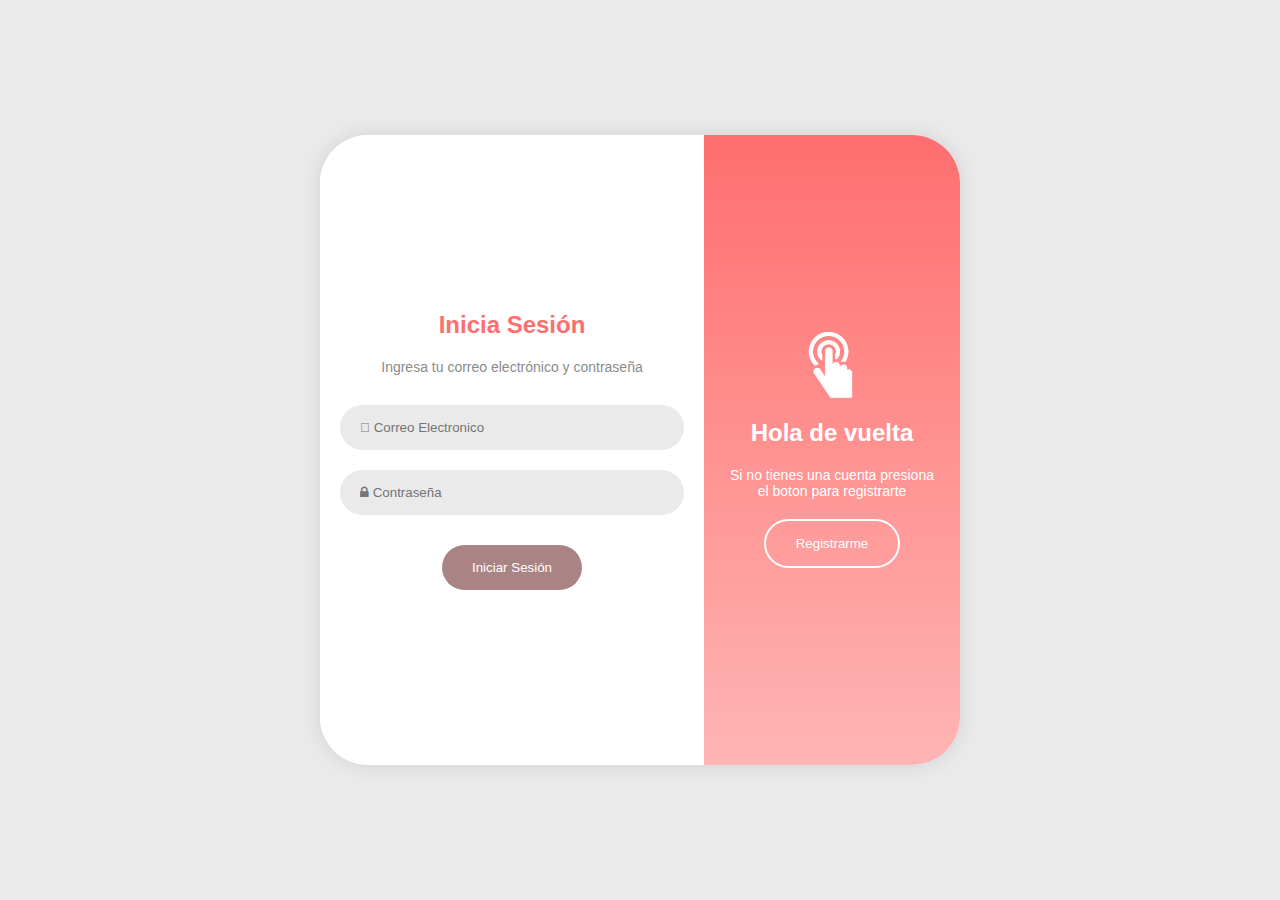
<file: index.html>
<!DOCTYPE html>
<html lang="es">
<head>
    <meta charset="UTF-8">
    <meta name="viewport" content="width=device-width, initial-scale=1.0">
    <link rel="stylesheet" href="css/style.css">
    <link href="https://cdnjs.cloudflare.com/ajax/libs/font-awesome/4.7.0/css/font-awesome.min.css" rel="stylesheet"/>
    <script src="js/jquery-3.5.0.js"></script>
    <title>Insomnio</title>
</head>
<body>
    <div class="login">
        <div class="sign" id="sign-tab">
            <div class="sign-in forms">
                <h2 class="sign-text">Inicia Sesión</h2>
                <forms id="form">
                    <div class="form">
                        <p class="label-info">Ingresa tu correo electrónico y contraseña</p>
                        <input type="email" placeholder="&#xF1FA; Correo Electronico" class="form-item"  id="email">
                    </div>
                    <div class="form">
                        <input type="password"placeholder="&#Xf023; Contraseña" class="form-item" id="password">
                    </div>
                    <div class="form-button">
                        <input type="submit" class="btn-submit" value="Iniciar Sesión">
                    </div>
                </form> 
            </div>
            <div class="sign-in forms" style="display: none;">
                <h2 class="sign-text">Registrarse</h2>
                <form id="form">
                    <p class="label-info">Ingresa los elementos requeridos</p>
                    <div class="form">
                        <input type="text" placeholder="&#xF007; Nombre Completo" class="form-item" id="email" required>
                    </div>
                    <div class="form">
                        <input type="number" placeholder="&#xf1fd; Edad" class="form-item" minlength="0" maxlength="100" id="edad" required>
                    </div>
                    <div class="form">
                        <input type="email" placeholder="&#xF1FA; Correo Electronico" class="form-item" id="email" required>
                    </div>
                    <div class="form">
                        <input type="password"placeholder="&#Xf023; Contraseña" class="form-item" id="password" required>
                    </div>
                    <div class="form-button">
                        <input type="submit" class="btn-submit" value="Registrarse">
                    </div>
                </form> 
            </div>
        </div>
        
        <div class="reg" id="register-tab">
            <div class="description">
                <div class="description-img">
                    <img src="img/logo.png" alt="">
                </div>
                <h2 class="hello">Hola de vuelta</h2>
                <p class="text-description">Si no tienes una cuenta presiona el boton para registrarte</p>
                <div class="form-button">
                    <button type="button" id="login" class="btn-register btn">Registrarme</button>
                </div>
            </div>
            <div class="description" style="display: none;">
                <div class="description-img">
                    <img src="img/logo.png" alt="">
                </div>
                <h2 class="hello">Bienvenido</h2>
                <p class="text-description">¿Ya tienes una cuenta? Inicia sesión</p>
                <div class="form-button">
                    <button type="button" id="register" class="btn-register btn">Iniciar Sesión</button>
                </div>
            </div>
        </div>
    </div>
    <script>
        
        var register = $(".btn");
        var registerTab = $("#register-tab");
        var signTab = $("#sign-tab");

        register.on("click", function(){

            registerTab.toggleClass("moveWel");
            signTab.toggleClass("moveTab");
            $(".forms").fadeToggle(0);
            $(".description").fadeToggle(0);

        });


    </script>
</body>
</html>
</file>
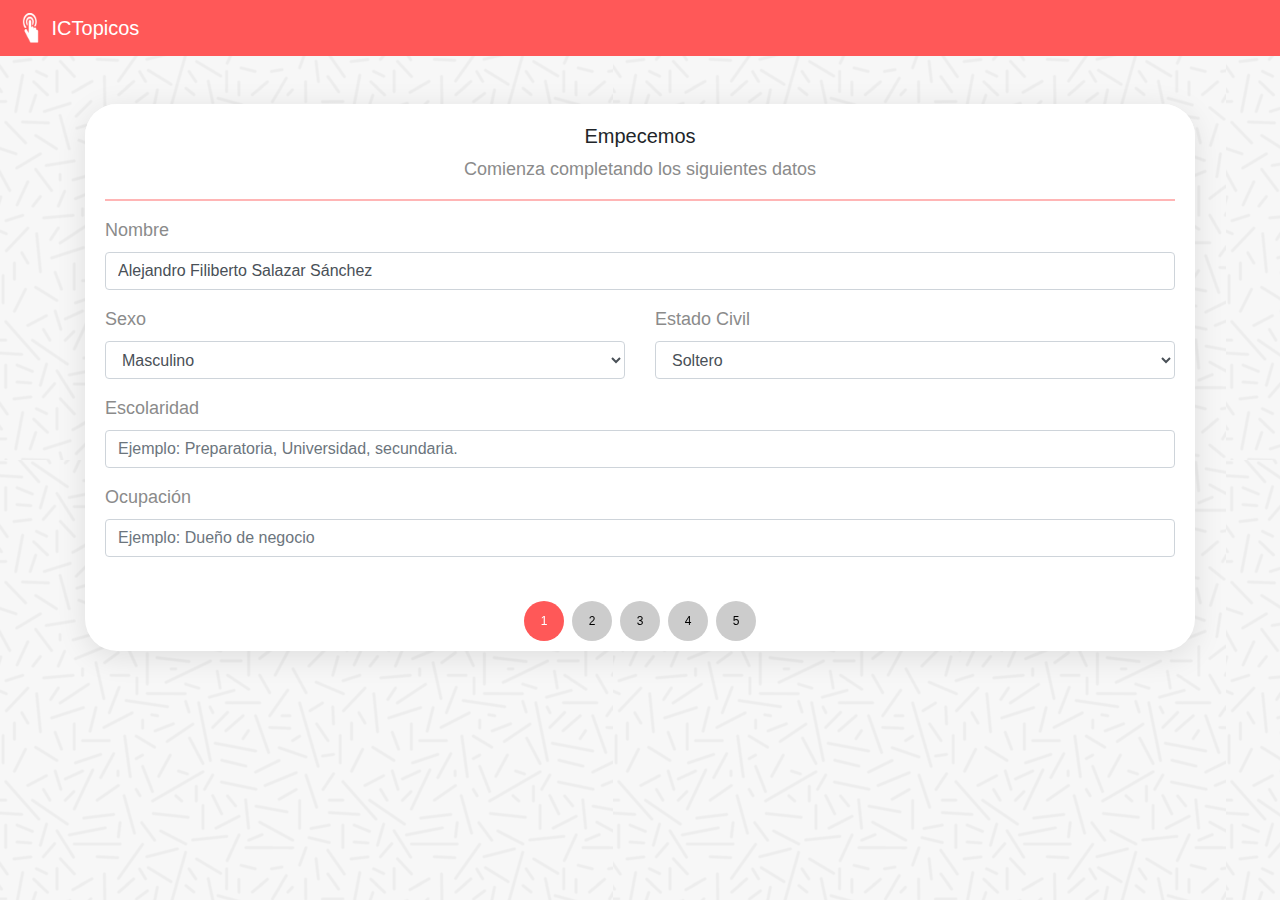
<file: complete.html>
<!DOCTYPE html>
<html lang="es">

<head>
  <meta charset="UTF-8">
  <meta name="viewport" content="width=device-width, initial-scale=1.0">
  <!-- <link rel="stylesheet" href="css/style.css"> -->
  <link rel="stylesheet" href="css/master.css">
  <link href="https://cdnjs.cloudflare.com/ajax/libs/font-awesome/4.7.0/css/font-awesome.min.css" rel="stylesheet" />
  <link rel="stylesheet" href="https://stackpath.bootstrapcdn.com/bootstrap/4.4.1/css/bootstrap.min.css"
    integrity="sha384-Vkoo8x4CGsO3+Hhxv8T/Q5PaXtkKtu6ug5TOeNV6gBiFeWPGFN9MuhOf23Q9Ifjh" crossorigin="anonymous">
  <link rel="stylesheet" href="css/swiper.min.css">

  <script></script>
  <title>Insomnio</title>
</head>

<body>
  <div class="modal fade" id="incomplete">
    <div class="modal-dialog modal-dialog-centered">
      <div class="modal-content">
        <div class="modal-header">
          <h5 class="modal-title" id="exampleModalLabel">Intentalo de nuevo </h5>
               </div>
        <div class="modal-body">
          Los datos estan incompletos
        </div>
        <div class="modal-footer">
          <button type="button" class="btn-modal" data-dismiss="modal">Cerrar</button>
        </div>
      </div>
    </div>
  </div> 

  <nav class="navbar">
    <a class="navbar-brand text-white" href="#">
      <img src="img/logo.png" width="30" height="30" class="d-inline-block align-top" alt="">
      ICTopicos
    </a>
  </nav>
  <div class="container">
    <div class="welcome mt-5">
      <form class="needs-validation" id="form" novalidate>
        <div class="swiper-container">
          <div class="swiper-wrapper">
            <div class="swiper-slide mb-5">
              <h5 class="text-center">Empecemos</h5>
              <p class="text-center">Comienza completando los siguientes datos</p>
              <div class="line my-3"></div>
              <div class="form-group">
                <label for="nombreCompleto">Nombre</label>
                <input type="text" class="form-control" value="Alejandro Filiberto Salazar Sánchez"
                  name="nombreCompleto" id="nombreCompleto">
              </div>
              <div class="row">
                <div class="col">
                  <div class="form-group">
                    <label for="Sexo">Sexo</label>
                    <select class="form-control" name="Sexo" id="Sexo">
                      <option>Masculino</option>
                      <option>Femenino</option>
                    </select>
                  </div>
                </div>
                <div class="col">
                  <div class="form-group">
                    <label for="EdoCivil">Estado Civil</label>
                    <select class="form-control" name="EdoCivil" id="EdoCivil">
                      <option>Soltero</option>
                      <option>Casado</option>
                      <option>Union Libre</option>
                      <option>Separado</option>
                      <option>Divorciado</option>
                      <option>Viudo</option>
                    </select>
                  </div>
                </div>
              </div>
              <div class="form-group">
                <label for="Escolaridad">Escolaridad</label>
                <input type="text" class="form-control" placeholder="Ejemplo: Preparatoria, Universidad, secundaria."
                  name="Escolaridad" id="Escolaridad" required>
                <div class="invalid-feedback">
                  Llena el cuadro de texto
                </div>
              </div>
              <div class="form-group">
                <label for="Ocupacion">Ocupación</label>
                <input type="text" class="form-control" placeholder="Ejemplo: Dueño de negocio" name="Ocupacion"
                  id="Ocupacion" required>
                <div class="invalid-feedback">
                  Llena el cuadro de texto
                </div>
              </div>
            </div>
            <div class="swiper-slide mb-5">
              <h5 class="text-center">¡Sigue asi!</h5>
              <p class="text-center">Continua completando los datos</p>
              <div class="line my-3"></div>
              <div class="form-group">
                <label for="Enfermedades">Enfermedades que padece</label>
                <input type="text" class="form-control" placeholder="Ej: Hipertiroidismo" id="Enfermedades"
                  name="Enfermedades" required>
                <div class="invalid-feedback">
                  Llena el cuadro de texto
                </div>
              </div>
              <div class="form-group">
                <label for="Tratamiento">Tratamiento</label>
                <input type="text" class="form-control " placeholder="Medicamientos o terapias que usa"
                  name="Tratamiento" id="Tratamiento" required>
                <div class="invalid-feedback">
                  Llena el cuadro de texto
                </div>
              </div>
              <div class="row">
                <div class="col">
                  <div class="form-group">
                    <label for="DesdeInsomnio">¿Desde hace cuanto padece insomnio?</label>
                    <input type="text" class="form-control" placeholder="Ejemplo: Hace 3 meses." name="DesdeInsomnio"
                      id="DesdeInsomnio" required>
                    <div class="invalid-feedback">
                      Llena el cuadro de texto
                    </div>
                  </div>
                </div>
                <div class="col">
                  <div class="form-group">
                    <label for="CausaInsomnio">¿A que causa atribuye su insomnio?</label>
                    <input type="text" class="form-control" placeholder="Ejemplo: Preocupaciones" name="CausaInsomnio"
                      id="CausaInsomnio" required>
                    <div class="invalid-feedback">
                      Llena el cuadro de texto
                    </div>
                  </div>
                </div>
              </div>
              <div class="row">
                <div class="col">
                  <div class="form-group">
                    <label for="SatisfechoSueno">¿Esta satisfecho con su sueño?</label>
                    <select class="form-control" name="SatisfechoSueno" id="SatisfechoSueno">
                      <option>Si</option>
                      <option>No</option>
                    </select>
                  </div>
                </div>
                <div class="col">
                  <div class="form-group">
                    <label for="DuermeBien">¿Duerme usted bien?</label>
                    <select class="form-control" name="DuermeBien" id="DuermeBien">
                      <option>Si</option>
                      <option>No</option>
                    </select>
                  </div>
                </div>
              </div>
            </div>
            <div class="swiper-slide mb-5">
              <h5 class="text-center">¡Muy bien!</h5>
              <p class="text-center">Continua completando los datos</p>
              <div class="line my-3"></div>
              <div class="table-responsive">
                <table class="table table-hover">
                  <thead>
                    <tr>
                      <th scope="col">Pregunta</th>
                      <th scope="col">Si</th>
                      <th scope="col">No</th>
                    </tr>
                  </thead>
                  <tbody>
                    <tr>
                      <td>¿Tiene dificultades para empezar a dormir?</td>
                      <td><input type="radio" name="dificultadesDormir" value="Si" required></td>
                      <td><input type="radio" name="dificultadesDormir" value="No"></td>
                    </tr>
                    <tr>
                      <td>¿Tiene dificultades para mantenerse dormido?</td>
                      <td><input type="radio" name="dificultadesDormido" value="Si" required></td>
                      <td><input type="radio" name="dificultadesDormido" value="No"></td>
                    </tr>
                    <tr>
                      <td>¿Despierta antes de lo deseado?</td>
                      <td><input type="radio" name="despertarAntes" value="Si" required></td>
                      <td><input type="radio" name="despertarAntes" value="No"></td>
                    </tr>
                    <tr>
                      <td>¿Su sueño no es reparador o es de mala calidad?</td>
                      <td><input type="radio" name="reparador" value="Si" required></td>
                      <td><input type="radio" name="reparador" value="No"></td>
                    </tr>
                    <tr>
                      <td>¿Estas dificultades ocurren a pesar de tener oportunidad y circunstancias satisfactorias?</td>
                      <td><input type="radio" name="circunstancias" value="Si" required></td>
                      <td><input type="radio" name="circunstancias" value="No"></td>
                    </tr>
                  </tbody>
                </table>
              </div>
            </div>
            <div class="swiper-slide mb-5">
              <h5 class="text-center">¡Ya casi acabamos!</h5>
              <p class="text-center">Continúa completando los siguientes datos</p>
              <div class="line my-3"></div>
              <h5 class="text-center mb-4">¿Experimenta alguna de las siguientes molestias debido a la dificultad para
                dormir en la noche?</h5>
              <div class="table-responsive">
                <table class="table table-hover">
                  <thead>
                    <tr>
                      <th scope="col">Pregunta</th>
                      <th scope="col">Si</th>
                      <th scope="col">No</th>
                    </tr>
                  </thead>
                  <tbody>
                    <tr>
                      <td>Fatiga</td>
                      <td><input type="radio" name="fatiga" value="Si" required></td>
                      <td><input type="radio" name="fatiga" value="No"></td>
                    </tr>
                    <tr>
                      <td>Alteración en atención, concentración o memoria</td>
                      <td><input type="radio" name="alteracion" value="Si" required></td>
                      <td><input type="radio" name="alteracion" value="No"></td>
                    </tr>
                    <tr>
                      <td>Disfunción social o vocacional o pobre desempeño escolar</td>
                      <td><input type="radio" name="disfuncion" value="No" required></td>
                      <td><input type="radio" name="disfuncion" value="Si"></td>
                    </tr>
                    <tr>
                      <td>Alteración del estado de animo o irritabilidad</td>
                      <td><input type="radio" name="irritabilidad" value="Si" required></td>
                      <td><input type="radio" name="irritabilidad" value="No"></td>
                    </tr>
                    <tr>
                      <td>Somnolencia diurna</td>
                      <td><input type="radio" name="somnolencia" value="Si" required></td>
                      <td><input type="radio" name="somnolencia" value="No"></td>
                    </tr>
                  </tbody>
                </table>
              </div>
            </div>
            <div class="swiper-slide mb-5">
              <h5 class="text-center">¡Terminamos!</h5>
              <p class="text-center">Termina de completar los siguientes datos</p>
              <div class="line my-3"></div>
              <h5 class="text-center mb-4">¿Experimenta alguna de las siguientes molestias debido a la dificultad para
                dormir en la noche?</h5>
              <div class="table-responsive">
                <table class="table table-hover">
                  <thead>
                    <tr>
                      <th scope="col">Pregunta</th>
                      <th scope="col">Si</th>
                      <th scope="col">No</th>
                    </tr>
                  </thead>
                  <tbody>
                    <tr>
                      <td>Reducción en la motivación, energia o iniciativa</td>
                      <td><input type="radio" name="reduccion" value="Si" required></td>
                      <td><input type="radio" name="reduccion" value="No"></td>
                    </tr>
                    <tr>
                      <td>Tendencia a los errores o accidentes en el trabajo o al conducir</td>
                      <td><input type="radio" name="tendencia" value="Si" required></td>
                      <td><input type="radio" name="tendencia" value="No"></td>
                    </tr>
                    <tr>
                      <td>Tensión, cefalea, o sintomas gastrointestinales en respuesta a la perdida de sueño</td>
                      <td><input type="radio" name="tension" value="Si" required></td>
                      <td><input type="radio" name="tension" value="No"></td>
                    </tr>
                    <tr>
                      <td>Preocupaciones por el sueño</td>
                      <td><input type="radio" name="preocupaciones" value="Si" required></td>
                      <td><input type="radio" name="preocupaciones" value="Si"></td>
                    </tr>
                  </tbody>
                </table>
              </div>
              <div class="center">
                <input type="submit" class="custom-btn" value="Continuar">
              </div>
            </div>
          </div>
          <div class="swiper-pagination"></div>
        </div>
      </form>
    </div>
  </div>


  <script src="js/jquery-3.5.0.js"></script>
  <script src="https://cdn.jsdelivr.net/npm/popper.js@1.16.0/dist/umd/popper.min.js"
    integrity="sha384-Q6E9RHvbIyZFJoft+2mJbHaEWldlvI9IOYy5n3zV9zzTtmI3UksdQRVvoxMfooAo"
    crossorigin="anonymous"></script>
  <script src="https://stackpath.bootstrapcdn.com/bootstrap/4.4.1/js/bootstrap.min.js"
    integrity="sha384-wfSDF2E50Y2D1uUdj0O3uMBJnjuUD4Ih7YwaYd1iqfktj0Uod8GCExl3Og8ifwB6"
    crossorigin="anonymous"></script>
  <script src="js/swiper.js"></script>
  <script>

    var forms = $('.needs-validation');

    $('input:radio').click(function () {
      var name = $(this).attr("name");
      $("input:radio[name=" + name + "]").each(function () {
        $(this).css({
          'border-color': 'gray'
        });
      });
    });

    const radios = () => {
      $("input:radio").each(function () {
        const name = $(this).attr('name');
        if ($("input:radio[name=" + name + "]:checked").length == 0) {
          $(this).css({
            'border-color': 'red'
          });
        }
      });
    }

    const funValidation = (form) => {
      form.addEventListener('submit', (event) => {
        event.preventDefault();
        event.stopPropagation();
        radios();

        imForm = $("#form").serializeArray();
        console.log(imForm);
        if (form.checkValidity()) {
          imForm = $("#form").serializeArray();
          $(imForm).each(function (index, item) {
            console.log(item.name, item.value);
          });
        }else{
          $("#incomplete").modal('show');
        }

        form.classList.add('was-validated');
      }, false);
    };

    var validation = Array.prototype.filter.call(forms, funValidation);

    var swiper = new Swiper('.swiper-container', {
      allowTouchMove: false,
      pagination: {
        el: '.swiper-pagination',
        clickable: true,
        renderBullet: function (index, className) {
          return '<span class="' + className + '">' + (index + 1) + '</span>';
        },
      },
    });
  </script>
</body>

</html>
</file>
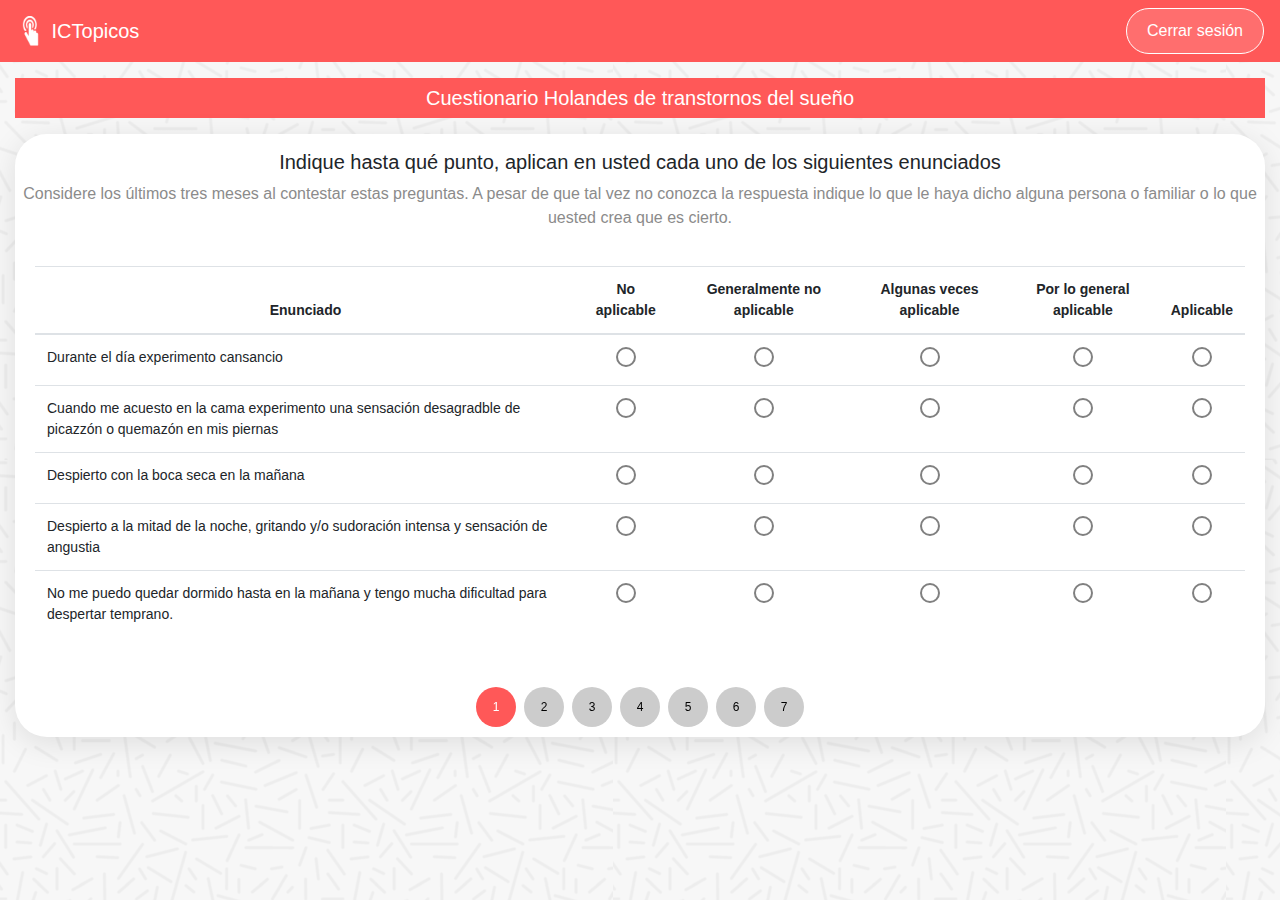
<file: CuestionarioHolandes.html>
<!DOCTYPE html>
<html lang="es">

<head>
    <meta charset="UTF-8">
    <meta name="viewport" content="width=device-width, initial-scale=1.0">
    <!-- <link rel="stylesheet" href="css/style.css"> -->
    <link rel="stylesheet" href="css/master.css">
    <link href="https://cdnjs.cloudflare.com/ajax/libs/font-awesome/4.7.0/css/font-awesome.min.css" rel="stylesheet" />
    <link rel="stylesheet" href="https://stackpath.bootstrapcdn.com/bootstrap/4.4.1/css/bootstrap.min.css"
        integrity="sha384-Vkoo8x4CGsO3+Hhxv8T/Q5PaXtkKtu6ug5TOeNV6gBiFeWPGFN9MuhOf23Q9Ifjh" crossorigin="anonymous">
    <link rel="stylesheet" href="css/swiper.min.css">

    <script></script>
    <title>ICTopicos</title>
</head>

<body>
    <div class="modal fade" id="incomplete">
        <div class="modal-dialog modal-dialog-centered">
            <div class="modal-content">
                <div class="modal-header">
                    <h5 class="modal-title" id="exampleModalLabel">Intentalo de nuevo </h5>
                </div>
                <div class="modal-body">
                    Los datos estan incompletos
                </div>
                <div class="modal-footer">
                    <button type="button" class="custom-btn" data-dismiss="modal">Cerrar</button>
                </div>
            </div>
        </div>
    </div>

    <nav class="navbar ">
        <a class="navbar-brand text-white" href="#">
            <img src="img/logo.png" width="30" height="30" class="d-inline-block align-top" alt="">
            ICTopicos
        </a>
        <button class="btn-secondary">Cerrar sesión</button>
    </nav>
    <div class="container-fluid">
        <div class="title my-3">
            <h5 class="text-center py-2 text-white bg-principal">Cuestionario Holandes de transtornos del sueño</h5>
        </div>

        <div class="welcome pt-3">
            <h5 class="text-center">Indique hasta qué punto, aplican en usted cada uno de los siguientes enunciados</h5>
            <p class="text-center">Considere los últimos tres meses al contestar estas preguntas. A pesar de que tal vez no conozca la respuesta indique lo que le haya dicho alguna persona o familiar o lo que uested crea que es cierto.</p>
            
            <form class="needs-validation" id="form" novalidate>
                <div class="swiper-container">
                    <div class="swiper-wrapper">
                        <div class="swiper-slide mb-5">
                            <div class="table-responsive">
                                <table class="table table-hover">
                                    <thead>
                                        <tr>
                                            <th class="text-center" scope="col">Enunciado</th>
                                            <th class="text-center" scope="col">No aplicable</th>
                                            <th class="text-center" scope="col">Generalmente no aplicable</th>
                                            <th class="text-center" scope="col">Algunas veces aplicable</th>
                                            <th class="text-center" scope="col">Por lo general aplicable</th>
                                            <th class="text-center" scope="col">Aplicable</th>
                                        </tr>
                                    </thead>
                                    <tbody>
                                        <tr>
                                            <td>Durante el día experimento cansancio</td>
                                            <td class="text-center"><input type="radio" name="ExperimentoCansancio" value="No aplicable en lo absoluto" required></td>
                                            <td class="text-center"><input type="radio" name="ExperimentoCansancio" value="Generalmente no aplicable" required></td>
                                            <td class="text-center"><input type="radio" name="ExperimentoCansancio" value="Algunas veces aplicable" required></td>
                                            <td class="text-center"><input type="radio" name="ExperimentoCansancio" value="Por lo general aplicable" required></td>
                                            <td class="text-center"><input type="radio" name="ExperimentoCansancio" value="Aplicable" required></td>
                                        </tr>
                                        <tr>
                                            <td>Cuando me acuesto en la cama experimento una sensación desagradble de picazzón o quemazón en mis piernas</td>
                                            <td class="text-center"><input type="radio" name="AcuestoCama" value="No aplicable en lo absoluto" required></td>
                                            <td class="text-center"><input type="radio" name="AcuestoCama" value="Generalmente no aplicable" required></td>
                                            <td class="text-center"><input type="radio" name="AcuestoCama" value="Algunas veces aplicable" required></td>
                                            <td class="text-center"><input type="radio" name="AcuestoCama" value="Por lo general aplicable" required></td>
                                            <td class="text-center"><input type="radio" name="AcuestoCama" value="Aplicable" required></td>
                                        </tr>
                                        <tr>
                                            <td>Despierto con la boca seca en la mañana</td>
                                            <td class="text-center"><input type="radio" name="BocaSecar" value="No aplicable en lo absoluto" required></td>
                                            <td class="text-center"><input type="radio" name="BocaSecar" value="Generalmente no aplicable" required></td>
                                            <td class="text-center"><input type="radio" name="BocaSecar" value="Algunas veces aplicable" required></td>
                                            <td class="text-center"><input type="radio" name="BocaSecar" value="Por lo general aplicable" required></td>
                                            <td class="text-center"><input type="radio" name="BocaSecar" value="Aplicable" required></td>
                                        </tr>
                                        <tr>
                                            <td>Despierto a la mitad de la noche, gritando y/o sudoración intensa y sensación de angustia</td>
                                            <td class="text-center"><input type="radio" name="MitadNoche" value="No aplicable en lo absoluto" required></td>
                                            <td class="text-center"><input type="radio" name="MitadNoche" value="Generalmente no aplicable" required></td>
                                            <td class="text-center"><input type="radio" name="MitadNoche" value="Algunas veces aplicable" required></td>
                                            <td class="text-center"><input type="radio" name="MitadNoche" value="Por lo general aplicable" required></td>
                                            <td class="text-center"><input type="radio" name="MitadNoche" value="Aplicable" required></td>
                                        </tr>
                                        <tr>
                                            <td>No me puedo quedar dormido hasta en la mañana y tengo mucha dificultad para despertar temprano.</td>
                                            <td class="text-center"><input type="radio" name="DormidoHasta" value="No aplicable en lo absoluto" required></td>
                                            <td class="text-center"><input type="radio" name="DormidoHasta" value="Generalmente no aplicable" required></td>
                                            <td class="text-center"><input type="radio" name="DormidoHasta" value="Algunas veces aplicable" required></td>
                                            <td class="text-center"><input type="radio" name="DormidoHasta" value="Por lo general aplicable" required></td>
                                            <td class="text-center"><input type="radio" name="DormidoHasta" value="Aplicable" required></td>
                                        </tr>
                                    </tbody>
                                </table>
                            </div>
                        </div>
                        <div class="swiper-slide mb-5">
                            <div class="table-responsive">
                                <table class="table table-hover">
                                    <thead>
                                        <tr>
                                            <th class="text-center" scope="col">Enunciado</th>
                                            <th class="text-center" scope="col">No aplicable</th>
                                            <th class="text-center" scope="col">Generalmente no aplicable</th>
                                            <th class="text-center" scope="col">Algunas veces aplicable</th>
                                            <th class="text-center" scope="col">Por lo general aplicable</th>
                                            <th class="text-center" scope="col">Aplicable</th>
                                        </tr>
                                    </thead>
                                    <tbody>
                                        <tr>
                                            <td>Cuando experimento piernas inquietas puedo contener o suprimir estas sensaciones caminando o estirando las piernas</td>
                                            <td class="text-center"><input type="radio" name="PiernasInquietas" value="No aplicable en lo absoluto" required></td>
                                            <td class="text-center"><input type="radio" name="PiernasInquietas" value="Generalmente no aplicable" required></td>
                                            <td class="text-center"><input type="radio" name="PiernasInquietas" value="Algunas veces aplicable" required></td>
                                            <td class="text-center"><input type="radio" name="PiernasInquietas" value="Por lo general aplicable" required></td>
                                            <td class="text-center"><input type="radio" name="PiernasInquietas" value="Aplicable" required></td>
                                        </tr>
                                        <tr>
                                            <td>La calidad de mi sueño es mala y no me siento descansado por las mañanas</td>
                                            <td class="text-center"><input type="radio" name="CalidadMala" value="No aplicable en lo absoluto" required></td>
                                            <td class="text-center"><input type="radio" name="CalidadMala" value="Generalmente no aplicable" required></td>
                                            <td class="text-center"><input type="radio" name="CalidadMala" value="Algunas veces aplicable" required></td>
                                            <td class="text-center"><input type="radio" name="CalidadMala" value="Por lo general aplicable" required></td>
                                            <td class="text-center"><input type="radio" name="CalidadMala" value="Aplicable" required></td>
                                        </tr>
                                        <tr>
                                            <td>Cuando permanezco sentado, especialmente por la tardes, siento la necesidad de mover mis piernas</td>
                                            <td class="text-center"><input type="radio" name="PermanezcoSentado" value="No aplicable en lo absoluto" required></td>
                                            <td class="text-center"><input type="radio" name="PermanezcoSentado" value="Generalmente no aplicable" required></td>
                                            <td class="text-center"><input type="radio" name="PermanezcoSentado" value="Algunas veces aplicable" required></td>
                                            <td class="text-center"><input type="radio" name="PermanezcoSentado" value="Por lo general aplicable" required></td>
                                            <td class="text-center"><input type="radio" name="PermanezcoSentado" value="Aplicable" required></td>
                                        </tr>
                                        <tr>
                                            <td>Muevo mis brazos y piernas mientras duermo</td>
                                            <td class="text-center"><input type="radio" name="MuevoMisBrazos" value="No aplicable en lo absoluto" required></td>
                                            <td class="text-center"><input type="radio" name="MuevoMisBrazos" value="Generalmente no aplicable" required></td>
                                            <td class="text-center"><input type="radio" name="MuevoMisBrazos" value="Algunas veces aplicable" required></td>
                                            <td class="text-center"><input type="radio" name="MuevoMisBrazos" value="Por lo general aplicable" required></td>
                                            <td class="text-center"><input type="radio" name="MuevoMisBrazos" value="Aplicable" required></td>
                                        </tr>
                                        <tr>
                                            <td>Por las noches cuando me acuesto, permanezco despierto por mucho tiempo</td>
                                            <td class="text-center"><input type="radio" name="CuandoMeAcuesto" value="No aplicable en lo absoluto" required></td>
                                            <td class="text-center"><input type="radio" name="CuandoMeAcuesto" value="Generalmente no aplicable" required></td>
                                            <td class="text-center"><input type="radio" name="CuandoMeAcuesto" value="Algunas veces aplicable" required></td>
                                            <td class="text-center"><input type="radio" name="CuandoMeAcuesto" value="Por lo general aplicable" required></td>
                                            <td class="text-center"><input type="radio" name="CuandoMeAcuesto" value="Aplicable" required></td>
                                        </tr>
                                    </tbody>
                                </table>
                            </div>
                        </div>
                        <div class="swiper-slide mb-5">
                            <div class="table-responsive">
                                <table class="table table-hover">
                                    <thead>
                                        <tr>
                                            <th class="text-center" scope="col">Enunciado</th>
                                            <th class="text-center" scope="col">No aplicable</th>
                                            <th class="text-center" scope="col">Generalmente no aplicable</th>
                                            <th class="text-center" scope="col">Algunas veces aplicable</th>
                                            <th class="text-center" scope="col">Por lo general aplicable</th>
                                            <th class="text-center" scope="col">Aplicable</th>
                                        </tr>
                                    </thead>
                                    <tbody>
                                        <tr>
                                            <td>Mientras duermo sufro de movimientos de pataleo que no puedo contener</td>
                                            <td class="text-center"><input type="radio" name="MientrasDuermo" value="No aplicable en lo absoluto" required></td>
                                            <td class="text-center"><input type="radio" name="MientrasDuermo" value="Generalmente no aplicable" required></td>
                                            <td class="text-center"><input type="radio" name="MientrasDuermo" value="Algunas veces aplicable" required></td>
                                            <td class="text-center"><input type="radio" name="MientrasDuermo" value="Por lo general aplicable" required></td>
                                            <td class="text-center"><input type="radio" name="MientrasDuermo" value="Aplicable" required></td>
                                        </tr>
                                        <tr>
                                            <td>Me preocupan las consecuencias de la pobre calidad de mi sueño</td>
                                            <td class="text-center"><input type="radio" name="PreocupanConsecuencias" value="No aplicable en lo absoluto" required></td>
                                            <td class="text-center"><input type="radio" name="PreocupanConsecuencias" value="Generalmente no aplicable" required></td>
                                            <td class="text-center"><input type="radio" name="PreocupanConsecuencias" value="Algunas veces aplicable" required></td>
                                            <td class="text-center"><input type="radio" name="PreocupanConsecuencias" value="Por lo general aplicable" required></td>
                                            <td class="text-center"><input type="radio" name="PreocupanConsecuencias" value="Aplicable" required></td>
                                        </tr>
                                        <tr>
                                            <td>Tengo dificultad para quedarme dormido por las noches</td>
                                            <td class="text-center"><input type="radio" name="TengoDificultad" value="No aplicable en lo absoluto" required></td>
                                            <td class="text-center"><input type="radio" name="TengoDificultad" value="Generalmente no aplicable" required></td>
                                            <td class="text-center"><input type="radio" name="TengoDificultad" value="Algunas veces aplicable" required></td>
                                            <td class="text-center"><input type="radio" name="TengoDificultad" value="Por lo general aplicable" required></td>
                                            <td class="text-center"><input type="radio" name="TengoDificultad" value="Aplicable" required></td>
                                        </tr>
                                        <tr>
                                            <td>Después de una mala noche, sufro de fatiga, somnolencia, mal humor, pobre concentración, problemas de memoria y falta de energía</td>
                                            <td class="text-center"><input type="radio" name="MalaNoche" value="No aplicable en lo absoluto" required></td>
                                            <td class="text-center"><input type="radio" name="MalaNoche" value="Generalmente no aplicable" required></td>
                                            <td class="text-center"><input type="radio" name="MalaNoche" value="Algunas veces aplicable" required></td>
                                            <td class="text-center"><input type="radio" name="MalaNoche" value="Por lo general aplicable" required></td>
                                            <td class="text-center"><input type="radio" name="MalaNoche" value="Aplicable" required></td>
                                        </tr>
                                        <tr>
                                            <td>A pesar de tener las suficientes oportunidades para dormir, no duermo lo suficiente</td>
                                            <td class="text-center"><input type="radio" name="OportunidadesDormir" value="No aplicable en lo absoluto" required></td>
                                            <td class="text-center"><input type="radio" name="OportunidadesDormir" value="Generalmente no aplicable" required></td>
                                            <td class="text-center"><input type="radio" name="OportunidadesDormir" value="Algunas veces aplicable" required></td>
                                            <td class="text-center"><input type="radio" name="OportunidadesDormir" value="Por lo general aplicable" required></td>
                                            <td class="text-center"><input type="radio" name="OportunidadesDormir" value="Aplicable" required></td>
                                        </tr>
                                    </tbody>
                                </table>
                            </div>
                        </div>
                        <div class="swiper-slide mb-5">
                            <div class="table-responsive">
                                <table class="table table-hover">
                                    <thead>
                                        <tr>
                                            <th class="text-center" scope="col">Enunciado</th>
                                            <th class="text-center" scope="col">No aplicable</th>
                                            <th class="text-center" scope="col">Generalmente no aplicable</th>
                                            <th class="text-center" scope="col">Algunas veces aplicable</th>
                                            <th class="text-center" scope="col">Por lo general aplicable</th>
                                            <th class="text-center" scope="col">Aplicable</th>
                                        </tr>
                                    </thead>
                                    <tbody>
                                        <tr>
                                            <td>Regularmente tengo sueños vividos en los que me atacan y trato de defenderme con mivimientos sin control</td>
                                            <td class="text-center"><input type="radio" name="Regularmente" value="No aplicable en lo absoluto" required></td>
                                            <td class="text-center"><input type="radio" name="Regularmente" value="Generalmente no aplicable" required></td>
                                            <td class="text-center"><input type="radio" name="Regularmente" value="Algunas veces aplicable" required></td>
                                            <td class="text-center"><input type="radio" name="Regularmente" value="Por lo general aplicable" required></td>
                                            <td class="text-center"><input type="radio" name="Regularmente" value="Aplicable" required></td>
                                        </tr>
                                        <tr>
                                            <td>Dejo de respirar durante el sueño</td>
                                            <td class="text-center"><input type="radio" name="DejoDeRespirar" value="No aplicable en lo absoluto" required></td>
                                            <td class="text-center"><input type="radio" name="DejoDeRespirar" value="Generalmente no aplicable" required></td>
                                            <td class="text-center"><input type="radio" name="DejoDeRespirar" value="Algunas veces aplicable" required></td>
                                            <td class="text-center"><input type="radio" name="DejoDeRespirar" value="Por lo general aplicable" required></td>
                                            <td class="text-center"><input type="radio" name="DejoDeRespirar" value="Aplicable" required></td>
                                        </tr>
                                        <tr>
                                            <td>Ronco fuerte mientras duermo</td>
                                            <td class="text-center"><input type="radio" name="RoncoFuerte" value="No aplicable en lo absoluto" required></td>
                                            <td class="text-center"><input type="radio" name="RoncoFuerte" value="Generalmente no aplicable" required></td>
                                            <td class="text-center"><input type="radio" name="RoncoFuerte" value="Algunas veces aplicable" required></td>
                                            <td class="text-center"><input type="radio" name="RoncoFuerte" value="Por lo general aplicable" required></td>
                                            <td class="text-center"><input type="radio" name="RoncoFuerte" value="Aplicable" required></td>
                                        </tr>
                                        <tr>
                                            <td>Por las noches despierto con la sensación de que me estoy ahogando</td>
                                            <td class="text-center"><input type="radio" name="EstoyAhogando" value="No aplicable en lo absoluto" required></td>
                                            <td class="text-center"><input type="radio" name="EstoyAhogando" value="Generalmente no aplicable" required></td>
                                            <td class="text-center"><input type="radio" name="EstoyAhogando" value="Algunas veces aplicable" required></td>
                                            <td class="text-center"><input type="radio" name="EstoyAhogando" value="Por lo general aplicable" required></td>
                                            <td class="text-center"><input type="radio" name="EstoyAhogando" value="Aplicable" required></td>
                                        </tr>
                                        <tr>
                                            <td>Sufro de pesadillas o sueños desagradables</td>
                                            <td class="text-center"><input type="radio" name="PesadillasDesagradables" value="No aplicable en lo absoluto" required></td>
                                            <td class="text-center"><input type="radio" name="PesadillasDesagradables" value="Generalmente no aplicable" required></td>
                                            <td class="text-center"><input type="radio" name="PesadillasDesagradables" value="Algunas veces aplicable" required></td>
                                            <td class="text-center"><input type="radio" name="PesadillasDesagradables" value="Por lo general aplicable" required></td>
                                            <td class="text-center"><input type="radio" name="PesadillasDesagradables" value="Aplicable" required></td>
                                        </tr>
                                    </tbody>
                                </table>
                            </div>
                        </div>
                        <div class="swiper-slide mb-5">
                            <div class="table-responsive">
                                <table class="table table-hover">
                                    <thead>
                                        <tr>
                                            <th class="text-center" scope="col">Enunciado</th>
                                            <th class="text-center" scope="col">No aplicable</th>
                                            <th class="text-center" scope="col">Generalmente no aplicable</th>
                                            <th class="text-center" scope="col">Algunas veces aplicable</th>
                                            <th class="text-center" scope="col">Por lo general aplicable</th>
                                            <th class="text-center" scope="col">Aplicable</th>
                                        </tr>
                                    </thead>
                                    <tbody>
                                        <tr>
                                            <td>Debido al sueño insuficiente, no funciono tan bien durante el día</td>
                                            <td class="text-center"><input type="radio" name="NoFuncionoDia" value="No aplicable en lo absoluto" required></td>
                                            <td class="text-center"><input type="radio" name="NoFuncionoDia" value="Generalmente no aplicable" required></td>
                                            <td class="text-center"><input type="radio" name="NoFuncionoDia" value="Algunas veces aplicable" required></td>
                                            <td class="text-center"><input type="radio" name="NoFuncionoDia" value="Por lo general aplicable" required></td>
                                            <td class="text-center"><input type="radio" name="NoFuncionoDia" value="Aplicable" required></td>
                                        </tr>
                                        <tr>
                                            <td>Me he lastimado durante el sueño y no tengo recuerdos del evento después.</td>
                                            <td class="text-center"><input type="radio" name="MeHeLastimado" value="No aplicable en lo absoluto" required></td>
                                            <td class="text-center"><input type="radio" name="MeHeLastimado" value="Generalmente no aplicable" required></td>
                                            <td class="text-center"><input type="radio" name="MeHeLastimado" value="Algunas veces aplicable" required></td>
                                            <td class="text-center"><input type="radio" name="MeHeLastimado" value="Por lo general aplicable" required></td>
                                            <td class="text-center"><input type="radio" name="MeHeLastimado" value="Aplicable" required></td>
                                        </tr>
                                        <tr>
                                            <td>Me quedo dormido repetidamente a lo largo del día</td>
                                            <td class="text-center"><input type="radio" name="DormidoRepetidamente" value="No aplicable en lo absoluto" required></td>
                                            <td class="text-center"><input type="radio" name="DormidoRepetidamente" value="Generalmente no aplicable" required></td>
                                            <td class="text-center"><input type="radio" name="DormidoRepetidamente" value="Algunas veces aplicable" required></td>
                                            <td class="text-center"><input type="radio" name="DormidoRepetidamente" value="Por lo general aplicable" required></td>
                                            <td class="text-center"><input type="radio" name="DormidoRepetidamente" value="Aplicable" required></td>
                                        </tr>
                                        <tr>
                                            <td>Frecuentemente despierto parcialmente y me encuentro moviende de manera violenta mis brazos. Por lo general no recuerdo esto más tarde</td>
                                            <td class="text-center"><input type="radio" name="DespiertoParcialmente" value="No aplicable en lo absoluto" required></td>
                                            <td class="text-center"><input type="radio" name="DespiertoParcialmente" value="Generalmente no aplicable" required></td>
                                            <td class="text-center"><input type="radio" name="DespiertoParcialmente" value="Algunas veces aplicable" required></td>
                                            <td class="text-center"><input type="radio" name="DespiertoParcialmente" value="Por lo general aplicable" required></td>
                                            <td class="text-center"><input type="radio" name="DespiertoParcialmente" value="Aplicable" required></td>
                                        </tr>
                                        <tr>
                                            <td>Despues de una siesta durante el día, no me siento cansado</td>
                                            <td class="text-center"><input type="radio" name="NoMeSientoCansado" value="No aplicable en lo absoluto" required></td>
                                            <td class="text-center"><input type="radio" name="NoMeSientoCansado" value="Generalmente no aplicable" required></td>
                                            <td class="text-center"><input type="radio" name="NoMeSientoCansado" value="Algunas veces aplicable" required></td>
                                            <td class="text-center"><input type="radio" name="NoMeSientoCansado" value="Por lo general aplicable" required></td>
                                            <td class="text-center"><input type="radio" name="NoMeSientoCansado" value="Aplicable" required></td>
                                        </tr>
                                    </tbody>
                                </table>
                            </div>
                        </div>
                        <div class="swiper-slide mb-5">
                            <div class="table-responsive">
                                <table class="table table-hover">
                                    <thead>
                                        <tr>
                                            <th class="text-center" scope="col">Enunciado</th>
                                            <th class="text-center" scope="col">No aplicable</th>
                                            <th class="text-center" scope="col">Generalmente no aplicable</th>
                                            <th class="text-center" scope="col">Algunas veces aplicable</th>
                                            <th class="text-center" scope="col">Por lo general aplicable</th>
                                            <th class="text-center" scope="col">Aplicable</th>
                                        </tr>
                                    </thead>
                                    <tbody>
                                        <tr>
                                            <td>Duermo mal por que no puedo administrar el quedarme dormido en una hora normal y despertar a una hora normal por la mañana</td>
                                            <td class="text-center"><input type="radio" name="NoPuedoAdm" value="No aplicable en lo absoluto" required></td>
                                            <td class="text-center"><input type="radio" name="NoPuedoAdm" value="Generalmente no aplicable" required></td>
                                            <td class="text-center"><input type="radio" name="NoPuedoAdm" value="Algunas veces aplicable" required></td>
                                            <td class="text-center"><input type="radio" name="NoPuedoAdm" value="Por lo general aplicable" required></td>
                                            <td class="text-center"><input type="radio" name="NoPuedoAdm" value="Aplicable" required></td>
                                        </tr>
                                        <tr>
                                            <td>Cuando tengo que permanecer despierto por la nochem el sueño durante el día es malo</td>
                                            <td class="text-center"><input type="radio" name="ElDiaEsMalo" value="No aplicable en lo absoluto" required></td>
                                            <td class="text-center"><input type="radio" name="ElDiaEsMalo" value="Generalmente no aplicable" required></td>
                                            <td class="text-center"><input type="radio" name="ElDiaEsMalo" value="Algunas veces aplicable" required></td>
                                            <td class="text-center"><input type="radio" name="ElDiaEsMalo" value="Por lo general aplicable" required></td>
                                            <td class="text-center"><input type="radio" name="ElDiaEsMalo" value="Aplicable" required></td>
                                        </tr>
                                        <tr>
                                            <td>Regularmente duermo más de 10 horas por la noche, tengo dificultad por despertarme por las mañanas y hago siestas durante el día</td>
                                            <td class="text-center"><input type="radio" name="DuermoDiez" value="No aplicable en lo absoluto" required></td>
                                            <td class="text-center"><input type="radio" name="DuermoDiez" value="Generalmente no aplicable" required></td>
                                            <td class="text-center"><input type="radio" name="DuermoDiez" value="Algunas veces aplicable" required></td>
                                            <td class="text-center"><input type="radio" name="DuermoDiez" value="Por lo general aplicable" required></td>
                                            <td class="text-center"><input type="radio" name="DuermoDiez" value="Aplicable" required></td>
                                        </tr>
                                        <tr>
                                            <td>Durante el dia sufro de ataques de sueño que son tan severos que no puedo contenerme</td>
                                            <td class="text-center"><input type="radio" name="AtaquesDeSueno" value="No aplicable en lo absoluto" required></td>
                                            <td class="text-center"><input type="radio" name="AtaquesDeSueno" value="Generalmente no aplicable" required></td>
                                            <td class="text-center"><input type="radio" name="AtaquesDeSueno" value="Algunas veces aplicable" required></td>
                                            <td class="text-center"><input type="radio" name="AtaquesDeSueno" value="Por lo general aplicable" required></td>
                                            <td class="text-center"><input type="radio" name="AtaquesDeSueno" value="Aplicable" required></td>
                                        </tr>
                                        <tr>
                                            <td>La hora en la que me quedo dormido varia mucho de un dia para otro</td>
                                            <td class="text-center"><input type="radio" name="DiaParaOtro" value="No aplicable en lo absoluto" required></td>
                                            <td class="text-center"><input type="radio" name="DiaParaOtro" value="Generalmente no aplicable" required></td>
                                            <td class="text-center"><input type="radio" name="DiaParaOtro" value="Algunas veces aplicable" required></td>
                                            <td class="text-center"><input type="radio" name="DiaParaOtro" value="Por lo general aplicable" required></td>
                                            <td class="text-center"><input type="radio" name="DiaParaOtro" value="Aplicable" required></td>
                                        </tr>
                                    </tbody>
                                </table>
                            </div>
                        </div>
                        <div class="swiper-slide mb-5">
                            <div class="table-responsive">
                                <table class="table table-hover">
                                    <thead>
                                        <tr>
                                            <th class="text-center" scope="col">Enunciado</th>
                                            <th class="text-center" scope="col">No aplicable</th>
                                            <th class="text-center" scope="col">Generalmente no aplicable</th>
                                            <th class="text-center" scope="col">Algunas veces aplicable</th>
                                            <th class="text-center" scope="col">Por lo general aplicable</th>
                                            <th class="text-center" scope="col">Aplicable</th>
                                        </tr>
                                    </thead>
                                    <tbody>
                                        <tr>
                                            <td>Sufro de sonambulismo</td>
                                            <td class="text-center"><input type="radio" name="Sonambulismo" value="No aplicable en lo absoluto" required></td>
                                            <td class="text-center"><input type="radio" name="Sonambulismo" value="Generalmente no aplicable" required></td>
                                            <td class="text-center"><input type="radio" name="Sonambulismo" value="Algunas veces aplicable" required></td>
                                            <td class="text-center"><input type="radio" name="Sonambulismo" value="Por lo general aplicable" required></td>
                                            <td class="text-center"><input type="radio" name="Sonambulismo" value="Aplicable" required></td>
                                        </tr>
                                        <tr>
                                            <td>Durante el día me quedo dormido de manera involuntaria, especialmente en situaciones monótonas</td>
                                            <td class="text-center"><input type="radio" name="Monotonas" value="No aplicable en lo absoluto" required></td>
                                            <td class="text-center"><input type="radio" name="Monotonas" value="Generalmente no aplicable" required></td>
                                            <td class="text-center"><input type="radio" name="Monotonas" value="Algunas veces aplicable" required></td>
                                            <td class="text-center"><input type="radio" name="Monotonas" value="Por lo general aplicable" required></td>
                                            <td class="text-center"><input type="radio" name="Monotonas" value="Aplicable" required></td>
                                        </tr>
                                    </tbody>
                                </table>
                            </div>
                            <div class="center">
                                <input type="submit" class="custom-btn" value="Completar">
                              </div>
                        </div>
                    </div>
                    <div class="swiper-pagination"></div>
                </div>
            </form>
            
        </div>
    </div>


    <script src="js/jquery-3.5.0.js"></script>
    <script src="https://cdn.jsdelivr.net/npm/popper.js@1.16.0/dist/umd/popper.min.js"
        integrity="sha384-Q6E9RHvbIyZFJoft+2mJbHaEWldlvI9IOYy5n3zV9zzTtmI3UksdQRVvoxMfooAo"
        crossorigin="anonymous"></script>
    <script src="https://stackpath.bootstrapcdn.com/bootstrap/4.4.1/js/bootstrap.min.js"
        integrity="sha384-wfSDF2E50Y2D1uUdj0O3uMBJnjuUD4Ih7YwaYd1iqfktj0Uod8GCExl3Og8ifwB6"
        crossorigin="anonymous"></script>
    <script src="js/swiper.js"></script>
    <script>

        var forms = $('.needs-validation');

        $('input:radio').click(function () {
            var name = $(this).attr("name");
            $("input:radio[name=" + name + "]").each(function () {
                $(this).css({
                    'border-color': 'gray'
                });
            });
        });

        const radios = () => {
            $("input:radio").each(function () {
                const name = $(this).attr('name');
                if ($("input:radio[name=" + name + "]:checked").length == 0) {
                    $(this).css({
                        'border-color': 'red'
                    });
                }
            });
        }

        const funValidation = (form) => {
            form.addEventListener('submit', (event) => {
                event.preventDefault();
                event.stopPropagation();
                radios();

                imForm = $("#form").serializeArray();
                console.log(imForm);
                if (form.checkValidity()) {
                    imForm = $("#form").serializeArray();
                    $(imForm).each(function (index, item) {
                        console.log(item.name, item.value);
                    });
                } else {
                    $("#incomplete").modal('show');
                }

                form.classList.add('was-validated');
            }, false);
        };

        var validation = Array.prototype.filter.call(forms, funValidation);

        var swiper = new Swiper('.swiper-container', {
            allowTouchMove: false,
            pagination: {
                el: '.swiper-pagination',
                clickable: true,
                renderBullet: function (index, className) {
                    return '<span class="' + className + '">' + (index + 1) + '</span>';
                },
            },
        });
    </script>
</body>

</html>
</file>
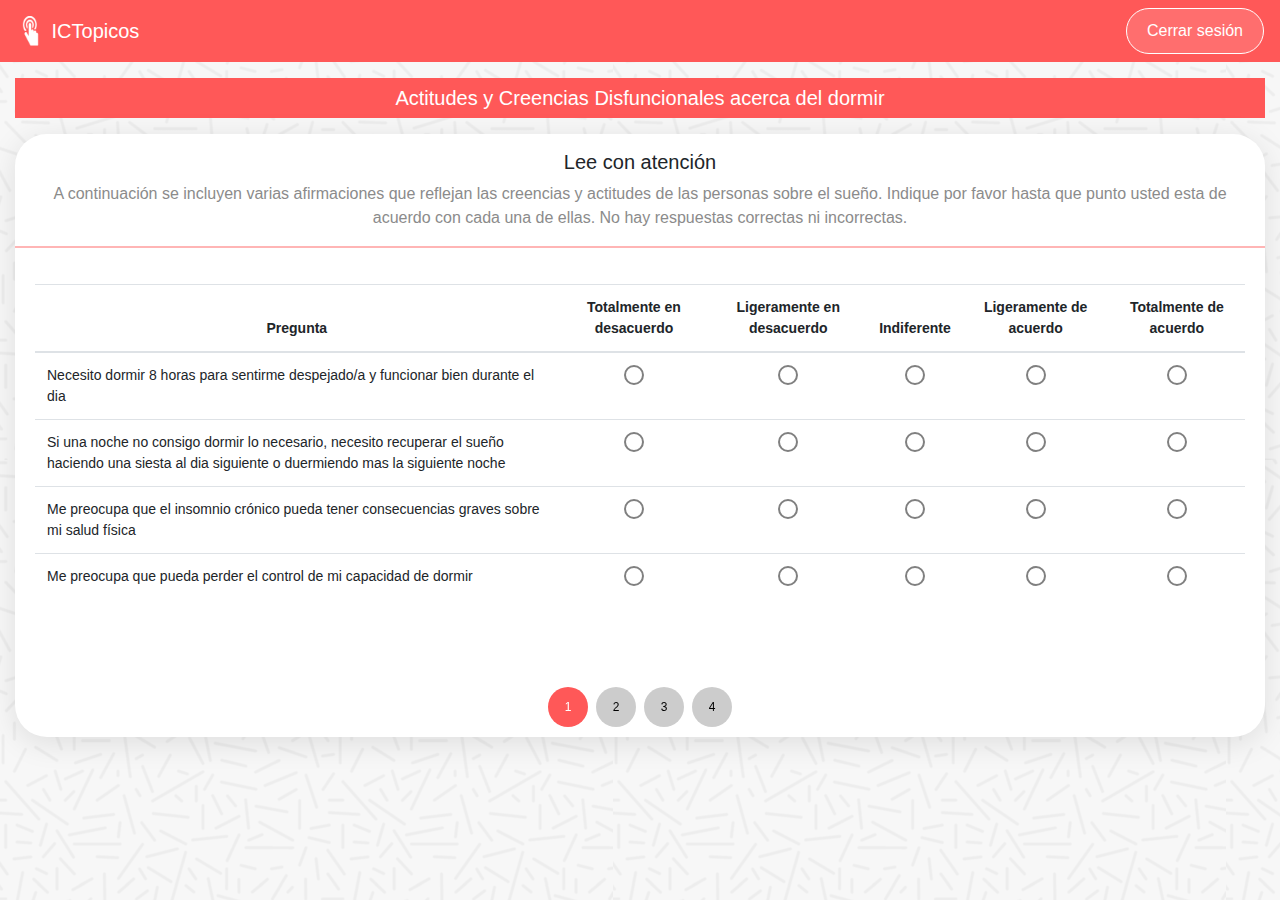
<file: EscalaDeActitudes.html>
<!DOCTYPE html>
<html lang="es">

<head>
    <meta charset="UTF-8">
    <meta name="viewport" content="width=device-width, initial-scale=1.0">
    <!-- <link rel="stylesheet" href="css/style.css"> -->
    <link rel="stylesheet" href="css/master.css">
    <link href="https://cdnjs.cloudflare.com/ajax/libs/font-awesome/4.7.0/css/font-awesome.min.css" rel="stylesheet" />
    <link rel="stylesheet" href="https://stackpath.bootstrapcdn.com/bootstrap/4.4.1/css/bootstrap.min.css"
        integrity="sha384-Vkoo8x4CGsO3+Hhxv8T/Q5PaXtkKtu6ug5TOeNV6gBiFeWPGFN9MuhOf23Q9Ifjh" crossorigin="anonymous">
    <link rel="stylesheet" href="css/swiper.min.css">

    <script></script>
    <title>Insomnio</title>
</head>

<body>
    <div class="modal fade" id="incomplete">
        <div class="modal-dialog modal-dialog-centered">
            <div class="modal-content">
                <div class="modal-header">
                    <h5 class="modal-title" id="exampleModalLabel">Intentalo de nuevo </h5>
                </div>
                <div class="modal-body">
                    Los datos estan incompletos
                </div>
                <div class="modal-footer">
                    <button type="button" class="custom-btn" data-dismiss="modal">Cerrar</button>
                </div>
            </div>
        </div>
    </div>

    <nav class="navbar ">
        <a class="navbar-brand text-white" href="#">
            <img src="img/logo.png" width="30" height="30" class="d-inline-block align-top" alt="">
            ICTopicos
        </a>
        <button class="btn-secondary">Cerrar sesión</button>
    </nav>
    <div class="container-fluid">
        <div class="title my-3">
            <h5 class="text-center py-2 text-white bg-principal">Actitudes y Creencias Disfuncionales acerca del dormir</h5>
        </div>
        <div class="welcome pt-3">
            <h5 class="text-center px-3">Lee con atención</h5>
            <p class="text-center px-3">A continuación se incluyen varias afirmaciones que reflejan las creencias y actitudes de las personas sobre el sueño. Indique por favor
                hasta que punto usted esta de acuerdo con cada una de ellas. No hay respuestas correctas ni incorrectas.</p>
            <div class="line my-3"></div>
            <form class="needs-validation" id="form" novalidate>
                <div class="swiper-container">
                    <div class="swiper-wrapper">
                        <div class="swiper-slide mb-5">
                            <div class="table-responsive">
                                <table class="table table-hover">
                                    <thead>
                                        <tr>
                                            <th class="text-center" scope="col">Pregunta</th>
                                            <th class="text-center" scope="col">Totalmente en desacuerdo</th>
                                            <th class="text-center" scope="col">Ligeramente en desacuerdo</th>
                                            <th class="text-center" scope="col">Indiferente</th>
                                            <th class="text-center" scope="col">Ligeramente de acuerdo</th>
                                            <th class="text-center" scope="col">Totalmente de acuerdo</th>
                                        </tr>
                                    </thead>
                                    <tbody>
                                        <tr>
                                            <td>Necesito dormir 8 horas para sentirme despejado/a y funcionar bien durante el dia</td>
                                            <td class="text-center"><input type="radio" name="NecesitoDormir" value="Totalmente en desacuerdo" required></td>
                                            <td class="text-center"><input type="radio" name="NecesitoDormir" value="Ligeramente en desacuerdo" required></td>
                                            <td class="text-center"><input type="radio" name="NecesitoDormir" value="Indiferente" required></td>
                                            <td class="text-center"><input type="radio" name="NecesitoDormir" value="Ligeramente de acuerdo" required></td>
                                            <td class="text-center"><input type="radio" name="NecesitoDormir" value="Totalmente de acuerdo" required></td>
                                        </tr>
                                        <tr>
                                            <td>Si una noche no consigo dormir lo necesario, necesito recuperar el sueño haciendo una siesta al dia siguiente o duermiendo mas la siguiente noche</td>
                                            <td class="text-center"><input type="radio" name="NoConsigoDormir" value="Totalmente en desacuerdo" required></td>
                                            <td class="text-center"><input type="radio" name="NoConsigoDormir" value="Ligeramente en desacuerdo" required></td>
                                            <td class="text-center"><input type="radio" name="NoConsigoDormir" value="Indiferente" required></td>
                                            <td class="text-center"><input type="radio" name="NoConsigoDormir" value="Ligeramente de acuerdo" required></td>
                                            <td class="text-center"><input type="radio" name="NoConsigoDormir" value="Totalmente de acuerdo" required></td>
                                        </tr>
                                        <tr>
                                            <td>Me preocupa que el insomnio crónico pueda tener consecuencias graves sobre mi salud física</td>
                                            <td class="text-center"><input type="radio" name="MePreocupaElInsomnio" value="Totalmente en desacuerdo" required></td>
                                            <td class="text-center"><input type="radio" name="MePreocupaElInsomnio" value="Ligeramente en desacuerdo" required></td>
                                            <td class="text-center"><input type="radio" name="MePreocupaElInsomnio" value="Indiferente" required></td>
                                            <td class="text-center"><input type="radio" name="MePreocupaElInsomnio" value="Ligeramente de acuerdo" required></td>
                                            <td class="text-center"><input type="radio" name="MePreocupaElInsomnio" value="Totalmente de acuerdo" required></td>
                                        </tr>
                                        <tr>
                                            <td>Me preocupa que pueda perder el control de mi capacidad de dormir</td>
                                            <td class="text-center"><input type="radio" name="PerderElControl" value="Totalmente en desacuerdo" required></td>
                                            <td class="text-center"><input type="radio" name="PerderElControl" value="Ligeramente en desacuerdo" required></td>
                                            <td class="text-center"><input type="radio" name="PerderElControl" value="Indiferente" required></td>
                                            <td class="text-center"><input type="radio" name="PerderElControl" value="Ligeramente de acuerdo" required></td>
                                            <td class="text-center"><input type="radio" name="PerderElControl" value="Totalmente de acuerdo" required></td>
                                        </tr>
                                    </tbody>
                                </table>
                            </div>
                        </div>
                        <div class="swiper-slide mb-5">
                            <div class="table-responsive">
                                <table class="table table-hover">
                                    <thead>
                                        <tr>
                                            <th class="text-center" scope="col">Pregunta</th>
                                            <th class="text-center" scope="col">Totalmente en desacuerdo</th>
                                            <th class="text-center" scope="col">Ligeramente en desacuerdo</th>
                                            <th class="text-center" scope="col">Indiferente</th>
                                            <th class="text-center" scope="col">Ligeramente de acuerdo</th>
                                            <th class="text-center" scope="col">Totalmente de acuerdo</th>
                                        </tr>
                                    </thead>
                                    <tbody>
                                        <tr>
                                            <td>Después de una mala noche, sé que la falta de cueño interferirá en mi actividad normal durante el día</td>
                                            <td class="text-center"><input type="radio" name="UnaMalaNoche" value="Totalmente en desacuerdo" required></td>
                                            <td class="text-center"><input type="radio" name="UnaMalaNoche" value="Ligeramente en desacuerdo" required></td>
                                            <td class="text-center"><input type="radio" name="UnaMalaNoche" value="Indiferente" required></td>
                                            <td class="text-center"><input type="radio" name="UnaMalaNoche" value="Ligeramente de acuerdo" required></td>
                                            <td class="text-center"><input type="radio" name="UnaMalaNoche" value="Totalmente de acuerdo" required></td>
                                        </tr>
                                        <tr>
                                            <td>Para estar alerta y funcionar bien durante el día es mejor que me tome una pastilla que dormir mal por la noche</td>
                                            <td class="text-center"><input type="radio" name="EstarAlerta" value="Totalmente en desacuerdo" required></td>
                                            <td class="text-center"><input type="radio" name="EstarAlerta" value="Ligeramente en desacuerdo" required></td>
                                            <td class="text-center"><input type="radio" name="EstarAlerta" value="Indiferente" required></td>
                                            <td class="text-center"><input type="radio" name="EstarAlerta" value="Ligeramente de acuerdo" required></td>
                                            <td class="text-center"><input type="radio" name="EstarAlerta" value="Totalmente de acuerdo" required></td>
                                        </tr>
                                        <tr>
                                            <td>Cuando estoy irritable, deprimido/a, ansioso/a durante el día, casi siempre es por que la noche anterior no he dormido bien</td>
                                            <td class="text-center"><input type="radio" name="EstoyIrritable" value="Totalmente en desacuerdo" required></td>
                                            <td class="text-center"><input type="radio" name="EstoyIrritable" value="Ligeramente en desacuerdo" required></td>
                                            <td class="text-center"><input type="radio" name="EstoyIrritable" value="Indiferente" required></td>
                                            <td class="text-center"><input type="radio" name="EstoyIrritable" value="Ligeramente de acuerdo" required></td>
                                            <td class="text-center"><input type="radio" name="EstoyIrritable" value="Totalmente de acuerdo" required></td>
                                        </tr>
                                        <tr>
                                            <td>Si una noche duermo mal, sé que esto alterara mi ritmo de sueño durante toda la semana</td>
                                            <td class="text-center"><input type="radio" name="AlteraraMiRitmo" value="Totalmente en desacuerdo" required></td>
                                            <td class="text-center"><input type="radio" name="AlteraraMiRitmo" value="Ligeramente en desacuerdo" required></td>
                                            <td class="text-center"><input type="radio" name="AlteraraMiRitmo" value="Indiferente" required></td>
                                            <td class="text-center"><input type="radio" name="AlteraraMiRitmo" value="Ligeramente de acuerdo" required></td>
                                            <td class="text-center"><input type="radio" name="AlteraraMiRitmo" value="Totalmente de acuerdo" required></td>
                                        </tr>
                                    </tbody>
                                </table>
                            </div>
                        </div>
                        <div class="swiper-slide mb-5">
                            <div class="table-responsive">
                                <table class="table table-hover">
                                    <thead>
                                        <tr>
                                            <th class="text-center" scope="col">Pregunta</th>
                                            <th class="text-center" scope="col">Totalmente en desacuerdo</th>
                                            <th class="text-center" scope="col">Ligeramente en desacuerdo</th>
                                            <th class="text-center" scope="col">Indiferente</th>
                                            <th class="text-center" scope="col">Ligeramente de acuerdo</th>
                                            <th class="text-center" scope="col">Totalmente de acuerdo</th>
                                        </tr>
                                    </thead>
                                    <tbody>
                                        <tr>
                                            <td>Si no duermo correctamente por la noche, apenas puedo funcionar al dia siguiente</td>
                                            <td class="text-center"><input type="radio" name="NoDuermoCorrectamente" value="Totalmente en desacuerdo" required></td>
                                            <td class="text-center"><input type="radio" name="NoDuermoCorrectamente" value="Ligeramente en desacuerdo" required></td>
                                            <td class="text-center"><input type="radio" name="NoDuermoCorrectamente" value="Indiferente" required></td>
                                            <td class="text-center"><input type="radio" name="NoDuermoCorrectamente" value="Ligeramente de acuerdo" required></td>
                                            <td class="text-center"><input type="radio" name="NoDuermoCorrectamente" value="Totalmente de acuerdo" required></td>
                                        </tr>
                                        <tr>
                                            <td>Nunca puedo prever si voy a dormir bien o si pasaré una mala noche</td>
                                            <td class="text-center"><input type="radio" name="NuncaPuedoPrever" value="Totalmente en desacuerdo" required></td>
                                            <td class="text-center"><input type="radio" name="NuncaPuedoPrever" value="Ligeramente en desacuerdo" required></td>
                                            <td class="text-center"><input type="radio" name="NuncaPuedoPrever" value="Indiferente" required></td>
                                            <td class="text-center"><input type="radio" name="NuncaPuedoPrever" value="Ligeramente de acuerdo" required></td>
                                            <td class="text-center"><input type="radio" name="NuncaPuedoPrever" value="Totalmente de acuerdo" required></td>
                                        </tr>
                                        <tr>
                                            <td>Tengo poca capacidad para sobrellevar las consecuencias negativas de dormir mal</td>
                                            <td class="text-center"><input type="radio" name="PocaCapacidad" value="Totalmente en desacuerdo" required></td>
                                            <td class="text-center"><input type="radio" name="PocaCapacidad" value="Ligeramente en desacuerdo" required></td>
                                            <td class="text-center"><input type="radio" name="PocaCapacidad" value="Indiferente" required></td>
                                            <td class="text-center"><input type="radio" name="PocaCapacidad" value="Ligeramente de acuerdo" required></td>
                                            <td class="text-center"><input type="radio" name="PocaCapacidad" value="Totalmente de acuerdo" required></td>
                                        </tr>
                                        <tr>
                                            <td>Cuando me siento cansado/a y sin fuerzas o simplemente me parece que no rindo, generalmente es porque no pude dormir bien por la noche</td>
                                            <td class="text-center"><input type="radio" name="SinFuerzas" value="Totalmente en desacuerdo" required></td>
                                            <td class="text-center"><input type="radio" name="SinFuerzas" value="Ligeramente en desacuerdo" required></td>
                                            <td class="text-center"><input type="radio" name="SinFuerzas" value="Indiferente" required></td>
                                            <td class="text-center"><input type="radio" name="SinFuerzas" value="Ligeramente de acuerdo" required></td>
                                            <td class="text-center"><input type="radio" name="SinFuerzas" value="Totalmente de acuerdo" required></td>
                                        </tr>
                                    </tbody>
                                </table>
                            </div>
                        </div>
                        <div class="swiper-slide mb-5">
                            <div class="table-responsive">
                                <table class="table table-hover">
                                    <thead>
                                        <tr>
                                            <th class="text-center" scope="col">Pregunta</th>
                                            <th class="text-center" scope="col">Totalmente en desacuerdo</th>
                                            <th class="text-center" scope="col">Ligeramente en desacuerdo</th>
                                            <th class="text-center" scope="col">Indiferente</th>
                                            <th class="text-center" scope="col">Ligeramente de acuerdo</th>
                                            <th class="text-center" scope="col">Totalmente de acuerdo</th>
                                        </tr>
                                    </thead>
                                    <tbody>
                                        <tr>
                                            <td>Creo que el insomnio es esencialmente el resultado de un desequilibrio químico</td>
                                            <td class="text-center"><input type="radio" name="DesequilibrioQuimico" value="Totalmente en desacuerdo" required></td>
                                            <td class="text-center"><input type="radio" name="DesequilibrioQuimico" value="Ligeramente en desacuerdo" required></td>
                                            <td class="text-center"><input type="radio" name="DesequilibrioQuimico" value="Indiferente" required></td>
                                            <td class="text-center"><input type="radio" name="DesequilibrioQuimico" value="Ligeramente de acuerdo" required></td>
                                            <td class="text-center"><input type="radio" name="DesequilibrioQuimico" value="Totalmente de acuerdo" required></td>
                                        </tr>
                                        <tr>
                                            <td>Me parece que el inomnio esta destruyendo mi capacidad para disfrutar de la vida y que me impide hacer lo que yo quiero</td>
                                            <td class="text-center"><input type="radio" name="EstaDestruyendo" value="Totalmente en desacuerdo" required></td>
                                            <td class="text-center"><input type="radio" name="EstaDestruyendo" value="Ligeramente en desacuerdo" required></td>
                                            <td class="text-center"><input type="radio" name="EstaDestruyendo" value="Indiferente" required></td>
                                            <td class="text-center"><input type="radio" name="EstaDestruyendo" value="Ligeramente de acuerdo" required></td>
                                            <td class="text-center"><input type="radio" name="EstaDestruyendo" value="Totalmente de acuerdo" required></td>
                                        </tr>
                                        <tr>
                                            <td>Probablemente la medicación es la unica solución para el insomnio</td>
                                            <td class="text-center"><input type="radio" name="UnicaSolucion" value="Totalmente en desacuerdo" required></td>
                                            <td class="text-center"><input type="radio" name="UnicaSolucion" value="Ligeramente en desacuerdo" required></td>
                                            <td class="text-center"><input type="radio" name="UnicaSolucion" value="Indiferente" required></td>
                                            <td class="text-center"><input type="radio" name="UnicaSolucion" value="Ligeramente de acuerdo" required></td>
                                            <td class="text-center"><input type="radio" name="UnicaSolucion" value="Totalmente de acuerdo" required></td>
                                        </tr>
                                        <tr>
                                            <td>Cuando he dormido mal por la noche, evito o cancelo mis obligaciones(sociales, familiares, de trabajo, etc.)</td>
                                            <td class="text-center"><input type="radio" name="Obligaciones" value="Totalmente en desacuerdo" required></td>
                                            <td class="text-center"><input type="radio" name="Obligaciones" value="Ligeramente en desacuerdo" required></td>
                                            <td class="text-center"><input type="radio" name="Obligaciones" value="Indiferente" required></td>
                                            <td class="text-center"><input type="radio" name="Obligaciones" value="Ligeramente de acuerdo" required></td>
                                            <td class="text-center"><input type="radio" name="Obligaciones" value="Totalmente de acuerdo" required></td>
                                        </tr>
                                    </tbody>
                                </table>
                            </div>
                            <div class="center">
                                <input type="submit" class="custom-btn" value="Completar">
                              </div>
                        </div>
                    </div>
                    <div class="swiper-pagination"></div>
                </div>
            </form>
        </div>
    </div>


    <script src="js/jquery-3.5.0.js"></script>
    <script src="https://cdn.jsdelivr.net/npm/popper.js@1.16.0/dist/umd/popper.min.js"
        integrity="sha384-Q6E9RHvbIyZFJoft+2mJbHaEWldlvI9IOYy5n3zV9zzTtmI3UksdQRVvoxMfooAo"
        crossorigin="anonymous"></script>
    <script src="https://stackpath.bootstrapcdn.com/bootstrap/4.4.1/js/bootstrap.min.js"
        integrity="sha384-wfSDF2E50Y2D1uUdj0O3uMBJnjuUD4Ih7YwaYd1iqfktj0Uod8GCExl3Og8ifwB6"
        crossorigin="anonymous"></script>
    <script src="js/swiper.js"></script>
    <script>

        var forms = $('.needs-validation');

        $('input:radio').click(function () {
            var name = $(this).attr("name");
            $("input:radio[name=" + name + "]").each(function () {
                $(this).css({
                    'border-color': 'gray'
                });
            });
        });

        const radios = () => {
            $("input:radio").each(function () {
                const name = $(this).attr('name');
                if ($("input:radio[name=" + name + "]:checked").length == 0) {
                    $(this).css({
                        'border-color': 'red'
                    });
                }
            });
        }

        const funValidation = (form) => {
            form.addEventListener('submit', (event) => {
                event.preventDefault();
                event.stopPropagation();
                radios();

                imForm = $("#form").serializeArray();
                console.log(imForm);
                if (form.checkValidity()) {
                    imForm = $("#form").serializeArray();
                    $(imForm).each(function (index, item) {
                        console.log(item.name, item.value);
                    });
                } else {
                    $("#incomplete").modal('show');
                }

                form.classList.add('was-validated');
            }, false);
        };

        var validation = Array.prototype.filter.call(forms, funValidation);

        var swiper = new Swiper('.swiper-container', {
            allowTouchMove: false,
            pagination: {
                el: '.swiper-pagination',
                clickable: true,
                renderBullet: function (index, className) {
                    return '<span class="' + className + '">' + (index + 1) + '</span>';
                },
            },
        });
    </script>
</body>

</html>
</file>
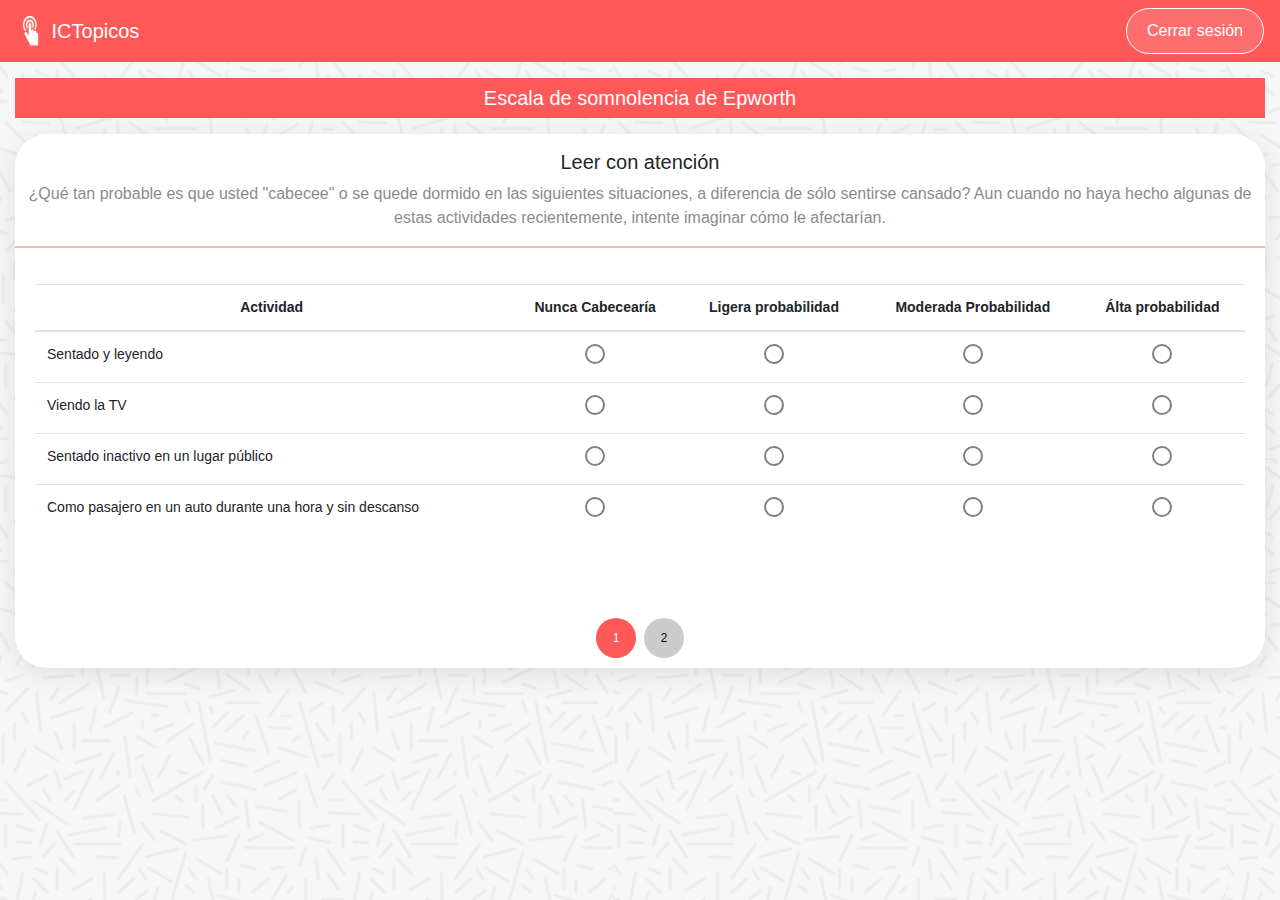
<file: EscalaEpworth.html>
<!DOCTYPE html>
<html lang="es">

<head>
    <meta charset="UTF-8">
    <meta name="viewport" content="width=device-width, initial-scale=1.0">
    <!-- <link rel="stylesheet" href="css/style.css"> -->
    <link rel="stylesheet" href="css/master.css">
    <link href="https://cdnjs.cloudflare.com/ajax/libs/font-awesome/4.7.0/css/font-awesome.min.css" rel="stylesheet" />
    <link rel="stylesheet" href="https://stackpath.bootstrapcdn.com/bootstrap/4.4.1/css/bootstrap.min.css"
        integrity="sha384-Vkoo8x4CGsO3+Hhxv8T/Q5PaXtkKtu6ug5TOeNV6gBiFeWPGFN9MuhOf23Q9Ifjh" crossorigin="anonymous">
    <link rel="stylesheet" href="css/swiper.min.css">

    <script></script>
    <title>Insomnio</title>
</head>

<body>
    <div class="modal fade" id="incomplete">
        <div class="modal-dialog modal-dialog-centered">
            <div class="modal-content">
                <div class="modal-header">
                    <h5 class="modal-title" id="exampleModalLabel">Intentalo de nuevo </h5>
                </div>
                <div class="modal-body">
                    Los datos estan incompletos
                </div>
                <div class="modal-footer">
                    <button type="button" class="custom-btn" data-dismiss="modal">Cerrar</button>
                </div>
            </div>
        </div>
    </div>

    <nav class="navbar ">
        <a class="navbar-brand text-white" href="#">
            <img src="img/logo.png" width="30" height="30" class="d-inline-block align-top" alt="">
            ICTopicos
        </a>
        <button class="btn-secondary">Cerrar sesión</button>
    </nav>
    <div class="container-fluid">
        <div class="title my-3">
            <h5 class="text-center py-2 text-white bg-principal">Escala de somnolencia de Epworth</h5>
        </div>

        <div class="welcome pt-3">
            <h5 class="text-center">Leer con atención</h5>
            <p class="text-center">¿Qué tan probable es que usted "cabecee" o se quede dormido en las siguientes situaciones, a diferencia de sólo sentirse cansado? Aun cuando no haya hecho algunas de estas actividades recientemente, intente imaginar cómo le afectarían.</p>
            <div class="line my-3"></div>
            <form class="needs-validation" id="form" novalidate>
                <div class="swiper-container">
                    <div class="swiper-wrapper">
                        <div class="swiper-slide mb-5">
                            <div class="table-responsive">
                                <table class="table table-hover">
                                    <thead>
                                        <tr>
                                            <th class="text-center" scope="col">Actividad</th>
                                            <th class="text-center" scope="col">Nunca Cabecearía</th>
                                            <th class="text-center" scope="col">Ligera probabilidad</th>
                                            <th class="text-center" scope="col">Moderada Probabilidad</th>
                                            <th class="text-center" scope="col">Álta probabilidad</th>
                                        </tr>
                                    </thead>
                                    <tbody>
                                        <tr>
                                            <td>Sentado y leyendo</td>
                                            <td class="text-center"><input type="radio" name="SentadoLeyendo" value="Nunca cabecearía o me quedaría dormido" required></td>
                                            <td class="text-center"><input type="radio" name="SentadoLeyendo" value="Ligera probabilidad de cabecear o quedarme dormido" required></td>
                                            <td class="text-center"><input type="radio" name="SentadoLeyendo" value="Moderada probabilidad de cabecear o quedarme dormido" required></td>
                                            <td class="text-center"><input type="radio" name="SentadoLeyendo" value="Alta probabilidad de cabecear o quedarme dormido" required></td>
                                        </tr>
                                        <tr>
                                            <td>Viendo la TV</td>
                                            <td class="text-center"><input type="radio" name="ViendoTV" value="Nunca cabecearía o me quedaría dormido" required></td>
                                            <td class="text-center"><input type="radio" name="ViendoTV" value="Ligera probabilidad de cabecear o quedarme dormido" required></td>
                                            <td class="text-center"><input type="radio" name="ViendoTV" value="Moderada probabilidad de cabecear o quedarme dormido" required></td>
                                            <td class="text-center"><input type="radio" name="ViendoTV" value="Alta probabilidad de cabecear o quedarme dormido" required></td>
                                        </tr>
                                        <tr>
                                            <td>Sentado inactivo en un lugar público</td>
                                            <td class="text-center"><input type="radio" name="SentadoInactivo" value="Ligera probabilidad de cabecear o quedarme dormido" required></td>
                                            <td class="text-center"><input type="radio" name="SentadoInactivo" value="Moderada probabilidad de cabecear o quedarme dormido" required></td>
                                            <td class="text-center"><input type="radio" name="SentadoInactivo" value="Alta probabilidad de cabecear o quedarme dormido" required></td>
                                            <td class="text-center"><input type="radio" name="SentadoInactivo" value="Nunca cabecearía o me quedaría dormido" required></td>
                                        </tr>
                                        <tr>
                                            <td>Como pasajero en un auto durante una hora y sin descanso</td>
                                            <td class="text-center"><input type="radio" name="PasajeroAuto" value="Nunca cabecearía o me quedaría dormido" required></td>
                                            <td class="text-center"><input type="radio" name="PasajeroAuto" value="Ligera probabilidad de cabecear o quedarme dormido" required></td>
                                            <td class="text-center"><input type="radio" name="PasajeroAuto" value="Moderada probabilidad de cabecear o quedarme dormido" required></td>
                                            <td class="text-center"><input type="radio" name="PasajeroAuto" value="Alta probabilidad de cabecear o quedarme dormido" required></td>
                                        </tr>
                                    </tbody>
                                </table>
                            </div>
                        </div>
                        <div class="swiper-slide mb-5">
                            <div class="table-responsive">
                                <table class="table table-hover">
                                    <thead>
                                        <tr>
                                            <th class="text-center" scope="col">Actividad</th>
                                            <th class="text-center" scope="col">Nunca Cabecearía</th>
                                            <th class="text-center" scope="col">Ligera probabilidad</th>
                                            <th class="text-center" scope="col">Moderada Probabilidad</th>
                                            <th class="text-center" scope="col">Álta probabilidad</th>
                                        </tr>
                                    </thead>
                                    <tbody>
                                        <tr>
                                            <td>Acostado para descansar por la tarde cuando las circunstancias se lo permiten</td>
                                            <td class="text-center"><input type="radio" name="AcostadoPorTarde" value="Nunca cabecearía o me quedaría dormido" required></td>
                                            <td class="text-center"><input type="radio" name="AcostadoPorTarde" value="Ligera probabilidad de cabecear o quedarme dormido" required></td>
                                            <td class="text-center"><input type="radio" name="AcostadoPorTarde" value="Moderada probabilidad de cabecear o quedarme dormido" required></td>
                                            <td class="text-center"><input type="radio" name="AcostadoPorTarde" value="Alta probabilidad de cabecear o quedarme dormido" required></td>
                                        </tr>
                                        <tr>
                                            <td>Sentado y hablando con alguien</td>
                                            <td class="text-center"><input type="radio" name="SentadoHablando" value="Ligera probabilidad de cabecear o quedarme dormido" required></td>
                                            <td class="text-center"><input type="radio" name="SentadoHablando" value="Moderada probabilidad de cabecear o quedarme dormido" required></td>
                                            <td class="text-center"><input type="radio" name="SentadoHablando" value="Alta probabilidad de cabecear o quedarme dormido" required></td>
                                            <td class="text-center"><input type="radio" name="SentadoHablando" value="Nunca cabecearía o me quedaría dormido" required></td>
                                        </tr>
                                        <tr>
                                            <td>Sentado tranquilamente después de una comida sin alcohol</td>
                                            <td class="text-center"><input type="radio" name="SentadoTranquilamente" value="Nunca cabecearía o me quedaría dormido" required></td>
                                            <td class="text-center"><input type="radio" name="SentadoTranquilamente" value="Ligera probabilidad de cabecear o quedarme dormido" required></td>
                                            <td class="text-center"><input type="radio" name="SentadoTranquilamente" value="Moderada probabilidad de cabecear o quedarme dormido" required></td>
                                            <td class="text-center"><input type="radio" name="SentadoTranquilamente" value="Alta probabilidad de cabecear o quedarme dormido" required></td>
                                        </tr>
                                        <tr>
                                            <td>En un auto parado por unos minutos en el tráfico</td>
                                            <td class="text-center"><input type="radio" name="AutoParado" value="Nunca cabecearía o me quedaría dormido" required></td>
                                            <td class="text-center"><input type="radio" name="AutoParado" value="Ligera probabilidad de cabecear o quedarme dormido" required></td>
                                            <td class="text-center"><input type="radio" name="AutoParado" value="Moderada probabilidad de cabecear o quedarme dormido" required></td>
                                            <td class="text-center"><input type="radio" name="AutoParado" value="Alta probabilidad de cabecear o quedarme dormido" required></td>
                                        </tr>
                                    </tbody>
                                </table>
                            </div>
                            <div class="center">
                                <input type="submit" class="custom-btn" value="Completar">
                              </div>
                        </div>
                    </div>
                    <div class="swiper-pagination"></div>
                </div>
            </form>
        </div>
    </div>


    <script src="js/jquery-3.5.0.js"></script>
    <script src="https://cdn.jsdelivr.net/npm/popper.js@1.16.0/dist/umd/popper.min.js"
        integrity="sha384-Q6E9RHvbIyZFJoft+2mJbHaEWldlvI9IOYy5n3zV9zzTtmI3UksdQRVvoxMfooAo"
        crossorigin="anonymous"></script>
    <script src="https://stackpath.bootstrapcdn.com/bootstrap/4.4.1/js/bootstrap.min.js"
        integrity="sha384-wfSDF2E50Y2D1uUdj0O3uMBJnjuUD4Ih7YwaYd1iqfktj0Uod8GCExl3Og8ifwB6"
        crossorigin="anonymous"></script>
    <script src="js/swiper.js"></script>
    <script>

        var forms = $('.needs-validation');

        $('input:radio').click(function () {
            var name = $(this).attr("name");
            $("input:radio[name=" + name + "]").each(function () {
                $(this).css({
                    'border-color': 'gray'
                });
            });
        });

        const radios = () => {
            $("input:radio").each(function () {
                const name = $(this).attr('name');
                if ($("input:radio[name=" + name + "]:checked").length == 0) {
                    $(this).css({
                        'border-color': 'red'
                    });
                }
            });
        }

        const funValidation = (form) => {
            form.addEventListener('submit', (event) => {
                event.preventDefault();
                event.stopPropagation();
                radios();

                imForm = $("#form").serializeArray();
                console.log(imForm);
                if (form.checkValidity()) {
                    imForm = $("#form").serializeArray();
                    $(imForm).each(function (index, item) {
                        console.log(item.name, item.value);
                    });
                } else {
                    $("#incomplete").modal('show');
                }

                form.classList.add('was-validated');
            }, false);
        };

        var validation = Array.prototype.filter.call(forms, funValidation);

        var swiper = new Swiper('.swiper-container', {
            allowTouchMove: false,
            pagination: {
                el: '.swiper-pagination',
                clickable: true,
                renderBullet: function (index, className) {
                    return '<span class="' + className + '">' + (index + 1) + '</span>';
                },
            },
        });
    </script>
</body>

</html>
</file>
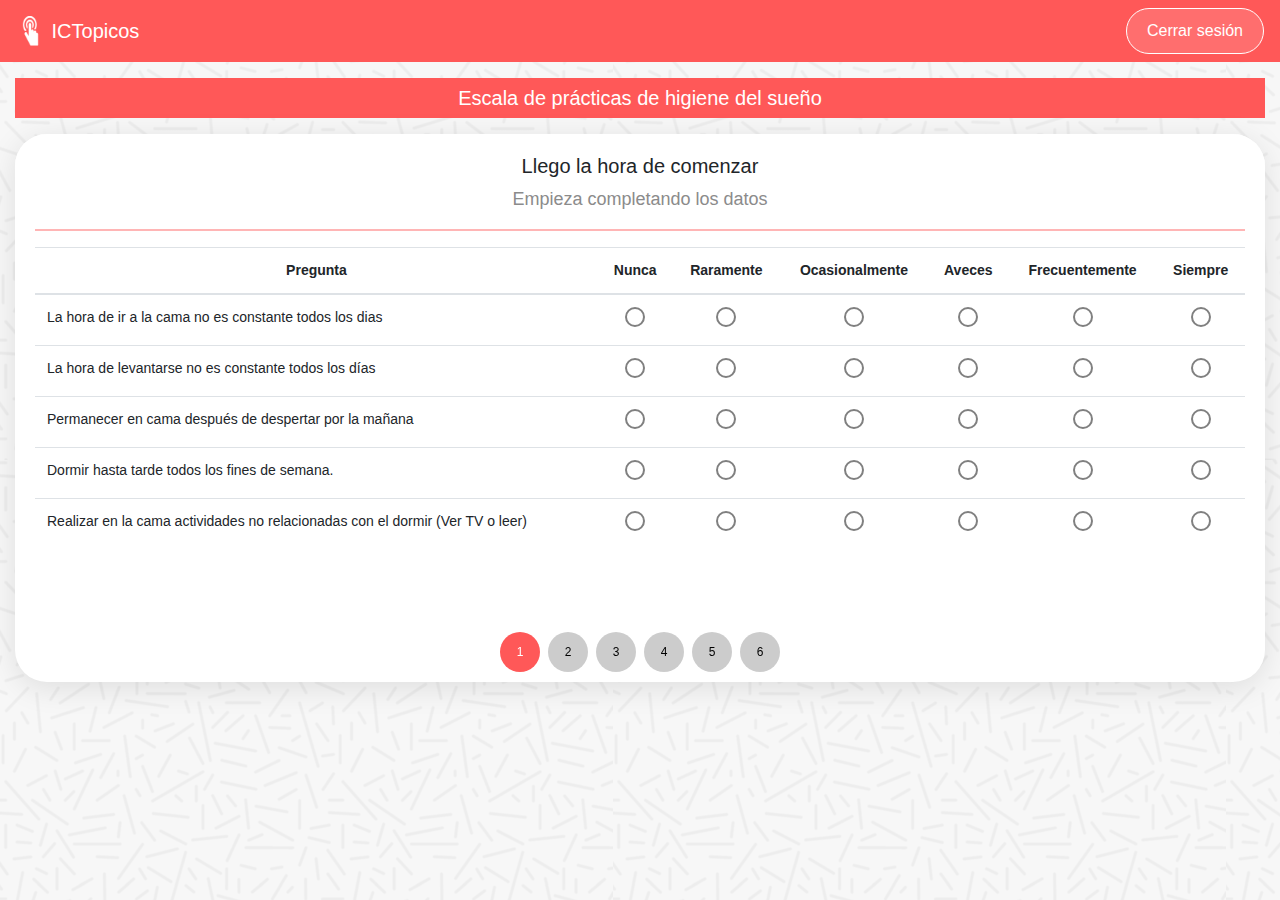
<file: PracticasSueno.html>
<!DOCTYPE html>
<html lang="es">

<head>
    <meta charset="UTF-8">
    <meta name="viewport" content="width=device-width, initial-scale=1.0">
    <!-- <link rel="stylesheet" href="css/style.css"> -->
    <link rel="stylesheet" href="css/master.css">
    <link href="https://cdnjs.cloudflare.com/ajax/libs/font-awesome/4.7.0/css/font-awesome.min.css" rel="stylesheet" />
    <link rel="stylesheet" href="https://stackpath.bootstrapcdn.com/bootstrap/4.4.1/css/bootstrap.min.css"
        integrity="sha384-Vkoo8x4CGsO3+Hhxv8T/Q5PaXtkKtu6ug5TOeNV6gBiFeWPGFN9MuhOf23Q9Ifjh" crossorigin="anonymous">
    <link rel="stylesheet" href="css/swiper.min.css">

    <script></script>
    <title>Insomnio</title>
</head>

<body>
    <div class="modal fade" id="incomplete">
        <div class="modal-dialog modal-dialog-centered">
            <div class="modal-content">
                <div class="modal-header">
                    <h5 class="modal-title" id="exampleModalLabel">Intentalo de nuevo </h5>
                </div>
                <div class="modal-body">
                    Los datos estan incompletos
                </div>
                <div class="modal-footer">
                    <button type="button" class="custom-btn" data-dismiss="modal">Cerrar</button>
                </div>
            </div>
        </div>
    </div>

    <nav class="navbar ">
        <a class="navbar-brand text-white" href="#">
            <img src="img/logo.png" width="30" height="30" class="d-inline-block align-top" alt="">
            ICTopicos
        </a>
        <button class="btn-secondary">Cerrar sesión</button>
    </nav>
    <div class="container-fluid">
        <div class="title my-3">
            <h5 class="text-center py-2 text-white bg-principal">Escala de prácticas de higiene del sueño</h5>
        </div>
        <div class="welcome">

            <form class="needs-validation" id="form" novalidate>
                <div class="swiper-container">
                    <div class="swiper-wrapper">
                        <div class="swiper-slide mb-5">
                            <h5 class="text-center">Llego la hora de comenzar</h5>
                            <p class="text-center">Empieza completando los datos</p>
                            <div class="line my-3"></div>
                            <div class="table-responsive">
                                <table class="table table-hover">
                                    <thead>
                                        <tr>
                                            <th class="text-center" scope="col">Pregunta</th>
                                            <th class="text-center" scope="col">Nunca</th>
                                            <th class="text-center" scope="col">Raramente</th>
                                            <th class="text-center" scope="col">Ocasionalmente</th>
                                            <th class="text-center" scope="col">Aveces</th>
                                            <th class="text-center" scope="col">Frecuentemente</th>
                                            <th class="text-center" scope="col">Siempre</th>
                                        </tr>
                                    </thead>
                                    <tbody>
                                        <tr>
                                            <td>La hora de ir a la cama no es constante todos los dias</td>
                                            <td class="text-center"><input type="radio" name="HoraCamaNoConstante" value="Nunca" required></td>
                                            <td class="text-center"><input type="radio" name="HoraCamaNoConstante" value="Raramente" required></td>
                                            <td class="text-center"><input type="radio" name="HoraCamaNoConstante" value="Ocasionalmente" required></td>
                                            <td class="text-center"><input type="radio" name="HoraCamaNoConstante" value="Aveces" required></td>
                                            <td class="text-center"><input type="radio" name="HoraCamaNoConstante" value="Frecuentemente" required></td>
                                            <td class="text-center"><input type="radio" name="HoraCamaNoConstante" value="Siempre" required></td>
                                        </tr>
                                        <tr>
                                            <td>La hora de levantarse no es constante todos los días</td>
                                            <td class="text-center"><input type="radio" name="HoraLevantarseNoConstante" value="Nunca" required></td>
                                            <td class="text-center"><input type="radio" name="HoraLevantarseNoConstante" value="Raramente" required></td>
                                            <td class="text-center"><input type="radio" name="HoraLevantarseNoConstante" value="Ocasionalmente" required></td>
                                            <td class="text-center"><input type="radio" name="HoraLevantarseNoConstante" value="Aveces" required></td>
                                            <td class="text-center"><input type="radio" name="HoraLevantarseNoConstante" value="Frecuentemente" required></td>
                                            <td class="text-center"><input type="radio" name="HoraLevantarseNoConstante" value="Siempre" required></td>
                                        </tr>
                                        <tr>
                                            <td>Permanecer en cama después de despertar por la mañana</td>
                                            <td class="text-center"><input type="radio" name="PermanecerCama" value="Nunca" required></td>
                                            <td class="text-center"><input type="radio" name="PermanecerCama" value="Raramente" required></td>
                                            <td class="text-center"><input type="radio" name="PermanecerCama" value="Ocasionalmente" required></td>
                                            <td class="text-center"><input type="radio" name="PermanecerCama" value="Aveces" required></td>
                                            <td class="text-center"><input type="radio" name="PermanecerCama" value="Frecuentemente" required></td>
                                            <td class="text-center"><input type="radio" name="PermanecerCama" value="Siempre" required></td>
                                        </tr>
                                        <tr>
                                            <td>Dormir hasta tarde todos los fines de semana.</td>
                                            <td class="text-center"><input type="radio" name="DormiTarde" value="Nunca" required></td>
                                            <td class="text-center"><input type="radio" name="DormiTarde" value="Raramente" required></td>
                                            <td class="text-center"><input type="radio" name="DormiTarde" value="Ocasionalmente" required></td>
                                            <td class="text-center"><input type="radio" name="DormiTarde" value="Aveces" required></td>
                                            <td class="text-center"><input type="radio" name="DormiTarde" value="Frecuentemente" required></td>
                                            <td class="text-center"><input type="radio" name="DormiTarde" value="Siempre" required></td>
                                        </tr>
                                        <tr>
                                            <td>Realizar en la cama actividades no relacionadas con el dormir (Ver TV o leer)</td>
                                            <td class="text-center"><input type="radio" name="ActividadesNoRelacionadas" value="Nunca" required></td>
                                            <td class="text-center"><input type="radio" name="ActividadesNoRelacionadas" value="Raramente" required></td>
                                            <td class="text-center"><input type="radio" name="ActividadesNoRelacionadas" value="Ocasionalmente" required></td>
                                            <td class="text-center"><input type="radio" name="ActividadesNoRelacionadas" value="Aveces" required></td>
                                            <td class="text-center"><input type="radio" name="ActividadesNoRelacionadas" value="Frecuentemente" required></td>
                                            <td class="text-center"><input type="radio" name="ActividadesNoRelacionadas" value="Siempre" required></td>
                                        </tr>
                                    </tbody>
                                </table>
                            </div>
                        </div>
                        <div class="swiper-slide mb-5">
                            <h5 class="text-center">Llego la hora de comenzar</h5>
                            <p class="text-center">Empieza completando los datos</p>
                            <div class="line my-3"></div>
                            <div class="table-responsive">
                                <table class="table table-hover">
                                    <thead>
                                        <tr>
                                            <th class="text-center" scope="col">Pregunta</th>
                                            <th class="text-center" scope="col">Nunca</th>
                                            <th class="text-center" scope="col">Raramente</th>
                                            <th class="text-center" scope="col">Ocasionalmente</th>
                                            <th class="text-center" scope="col">Aveces</th>
                                            <th class="text-center" scope="col">Frecuentemente</th>
                                            <th class="text-center" scope="col">Siempre</th>
                                        </tr>
                                    </thead>
                                    <tbody>
                                        <tr>
                                            <td>Irse a dormir con hambre</td>
                                            <td class="text-center"><input type="radio" name="DormirConHambre" value="Nunca" required></td>
                                            <td class="text-center"><input type="radio" name="DormirConHambre" value="Raramente" required></td>
                                            <td class="text-center"><input type="radio" name="DormirConHambre" value="Ocasionalmente" required></td>
                                            <td class="text-center"><input type="radio" name="DormirConHambre" value="Aveces" required></td>
                                            <td class="text-center"><input type="radio" name="DormirConHambre" value="Frecuentemente" required></td>
                                            <td class="text-center"><input type="radio" name="DormirConHambre" value="Siempre" required></td>
                                        </tr>
                                        <tr>
                                            <td>Preocuparse por no dormirse en la cama</td>
                                            <td class="text-center"><input type="radio" name="PreocuparseCama" value="Nunca" required></td>
                                            <td class="text-center"><input type="radio" name="PreocuparseCama" value="Raramente" required></td>
                                            <td class="text-center"><input type="radio" name="PreocuparseCama" value="Ocasionalmente" required></td>
                                            <td class="text-center"><input type="radio" name="PreocuparseCama" value="Aveces" required></td>
                                            <td class="text-center"><input type="radio" name="PreocuparseCama" value="Frecuentemente" required></td>
                                            <td class="text-center"><input type="radio" name="PreocuparseCama" value="Siempre" required></td>
                                        </tr>
                                        <tr>
                                            <td>Tener una conversación desagradable antes de ir a dormir</td>
                                            <td class="text-center"><input type="radio" name="ConversacionDesagradable" value="Nunca" required></td>
                                            <td class="text-center"><input type="radio" name="ConversacionDesagradable" value="Raramente" required></td>
                                            <td class="text-center"><input type="radio" name="ConversacionDesagradable" value="Ocasionalmente" required></td>
                                            <td class="text-center"><input type="radio" name="ConversacionDesagradable" value="Aveces" required></td>
                                            <td class="text-center"><input type="radio" name="ConversacionDesagradable" value="Frecuentemente" required></td>
                                            <td class="text-center"><input type="radio" name="ConversacionDesagradable" value="Siempre" required></td>
                                        </tr>
                                        <tr>
                                            <td>Tiempo suficiente para relajarse antes de ir a dormir</td>
                                            <td class="text-center"><input type="radio" name="TiempoSuficiente" value="Nunca" required></td>
                                            <td class="text-center"><input type="radio" name="TiempoSuficiente" value="Raramente" required></td>
                                            <td class="text-center"><input type="radio" name="TiempoSuficiente" value="Ocasionalmente" required></td>
                                            <td class="text-center"><input type="radio" name="TiempoSuficiente" value="Aveces" required></td>
                                            <td class="text-center"><input type="radio" name="TiempoSuficiente" value="Frecuentemente" required></td>
                                            <td class="text-center"><input type="radio" name="TiempoSuficiente" value="Siempre" required></td>
                                        </tr>
                                        <tr>
                                            <td>Quedarse dormido/a con la TV o la música encendida</td>
                                            <td class="text-center"><input type="radio" name="QuedarseDormido" value="Nunca" required></td>
                                            <td class="text-center"><input type="radio" name="QuedarseDormido" value="Raramente" required></td>
                                            <td class="text-center"><input type="radio" name="QuedarseDormido" value="Ocasionalmente" required></td>
                                            <td class="text-center"><input type="radio" name="QuedarseDormido" value="Aveces" required></td>
                                            <td class="text-center"><input type="radio" name="QuedarseDormido" value="Frecuentemente" required></td>
                                            <td class="text-center"><input type="radio" name="QuedarseDormido" value="Siempre" required></td>
                                        </tr>
                                    </tbody>
                                </table>
                            </div>
                        </div>
                        <div class="swiper-slide mb-5">
                            <h5 class="text-center">Llego la hora de comenzar</h5>
                            <p class="text-center">Empieza completando los datos</p>
                            <div class="line my-3"></div>
                            <div class="table-responsive">
                                <table class="table table-hover">
                                    <thead>
                                        <tr>
                                            <th class="text-center" scope="col">Pregunta</th>
                                            <th class="text-center" scope="col">Nunca</th>
                                            <th class="text-center" scope="col">Raramente</th>
                                            <th class="text-center" scope="col">Ocasionalmente</th>
                                            <th class="text-center" scope="col">Aveces</th>
                                            <th class="text-center" scope="col">Frecuentemente</th>
                                            <th class="text-center" scope="col">Siempre</th>
                                        </tr>
                                    </thead>
                                    <tbody>
                                        <tr>
                                            <td>Pensar en asuntos no resueltos mientras está acostado/a en la cama</td>
                                            <td class="text-center"><input type="radio" name="PensarAsuntos" value="Nunca" required></td>
                                            <td class="text-center"><input type="radio" name="PensarAsuntos" value="Raramente" required></td>
                                            <td class="text-center"><input type="radio" name="PensarAsuntos" value="Ocasionalmente" required></td>
                                            <td class="text-center"><input type="radio" name="PensarAsuntos" value="Aveces" required></td>
                                            <td class="text-center"><input type="radio" name="PensarAsuntos" value="Frecuentemente" required></td>
                                            <td class="text-center"><input type="radio" name="PensarAsuntos" value="Siempre" required></td>
                                        </tr>
                                        <tr>
                                            <td>Ver la hora a la mitad de la noche</td>
                                            <td class="text-center"><input type="radio" name="VerHora" value="Nunca" required></td>
                                            <td class="text-center"><input type="radio" name="VerHora" value="Raramente" required></td>
                                            <td class="text-center"><input type="radio" name="VerHora" value="Ocasionalmente" required></td>
                                            <td class="text-center"><input type="radio" name="VerHora" value="Aveces" required></td>
                                            <td class="text-center"><input type="radio" name="VerHora" value="Frecuentemente" required></td>
                                            <td class="text-center"><input type="radio" name="VerHora" value="Siempre" required></td>
                                        </tr>
                                        <tr>
                                            <td>Tomar siesta o descansar en la cama por mas de 1 hora durante el día</td>
                                            <td class="text-center"><input type="radio" name="TomarSiesta" value="Nunca" required></td>
                                            <td class="text-center"><input type="radio" name="TomarSiesta" value="Raramente" required></td>
                                            <td class="text-center"><input type="radio" name="TomarSiesta" value="Ocasionalmente" required></td>
                                            <td class="text-center"><input type="radio" name="TomarSiesta" value="Aveces" required></td>
                                            <td class="text-center"><input type="radio" name="TomarSiesta" value="Frecuentemente" required></td>
                                            <td class="text-center"><input type="radio" name="TomarSiesta" value="Siempre" required></td>
                                        </tr>
                                        <tr>
                                            <td>Falta de exposición a la luz natural durante el dia</td>
                                            <td class="text-center"><input type="radio" name="FaltaExposicion" value="Nunca" required></td>
                                            <td class="text-center"><input type="radio" name="FaltaExposicion" value="Raramente" required></td>
                                            <td class="text-center"><input type="radio" name="FaltaExposicion" value="Ocasionalmente" required></td>
                                            <td class="text-center"><input type="radio" name="FaltaExposicion" value="Aveces" required></td>
                                            <td class="text-center"><input type="radio" name="FaltaExposicion" value="Frecuentemente" required></td>
                                            <td class="text-center"><input type="radio" name="FaltaExposicion" value="Siempre" required></td>
                                        </tr>
                                        <tr>
                                            <td>Falta de ejercicio físico regular</td>
                                            <td class="text-center"><input type="radio" name="FaltaEjercicio" value="Nunca" required></td>
                                            <td class="text-center"><input type="radio" name="FaltaEjercicio" value="Raramente" required></td>
                                            <td class="text-center"><input type="radio" name="FaltaEjercicio" value="Ocasionalmente" required></td>
                                            <td class="text-center"><input type="radio" name="FaltaEjercicio" value="Aveces" required></td>
                                            <td class="text-center"><input type="radio" name="FaltaEjercicio" value="Frecuentemente" required></td>
                                            <td class="text-center"><input type="radio" name="FaltaEjercicio" value="Siempre" required></td>
                                        </tr>
                                    </tbody>
                                </table>
                            </div>
                        </div>
                        <div class="swiper-slide mb-5">
                            <h5 class="text-center">Llego la hora de comenzar</h5>
                            <p class="text-center">Empieza completando los datos</p>
                            <div class="line my-3"></div>
                            <div class="table-responsive">
                                <table class="table table-hover">
                                    <thead>
                                        <tr>
                                            <th class="text-center" scope="col">Pregunta</th>
                                            <th class="text-center" scope="col">Nunca</th>
                                            <th class="text-center" scope="col">Raramente</th>
                                            <th class="text-center" scope="col">Ocasionalmente</th>
                                            <th class="text-center" scope="col">Aveces</th>
                                            <th class="text-center" scope="col">Frecuentemente</th>
                                            <th class="text-center" scope="col">Siempre</th>
                                        </tr>
                                    </thead>
                                    <tbody>
                                        <tr>
                                            <td>Preocuparse durante el día acerca del dormir nocturno</td>
                                            <td class="text-center"><input type="radio" name="PreocuparseDormir" value="Nunca" required></td>
                                            <td class="text-center"><input type="radio" name="PreocuparseDormir" value="Raramente" required></td>
                                            <td class="text-center"><input type="radio" name="PreocuparseDormir" value="Ocasionalmente" required></td>
                                            <td class="text-center"><input type="radio" name="PreocuparseDormir" value="Aveces" required></td>
                                            <td class="text-center"><input type="radio" name="PreocuparseDormir" value="Frecuentemente" required></td>
                                            <td class="text-center"><input type="radio" name="PreocuparseDormir" value="Siempre" required></td>
                                        </tr>
                                        <tr>
                                            <td>Consumir bebidas cafeinadas en las 4 horas previas a irse a la cama</td>
                                            <td class="text-center"><input type="radio" name="ConsumirBebidas" value="Nunca" required></td>
                                            <td class="text-center"><input type="radio" name="ConsumirBebidas" value="Raramente" required></td>
                                            <td class="text-center"><input type="radio" name="ConsumirBebidas" value="Ocasionalmente" required></td>
                                            <td class="text-center"><input type="radio" name="ConsumirBebidas" value="Aveces" required></td>
                                            <td class="text-center"><input type="radio" name="ConsumirBebidas" value="Frecuentemente" required></td>
                                            <td class="text-center"><input type="radio" name="ConsumirBebidas" value="Siempre" required></td>
                                        </tr>
                                        <tr>
                                            <td>Consumir alcohol en las 2 horas previas a irse a la cama</td>
                                            <td class="text-center"><input type="radio" name="ConsumirAlcohol" value="Nunca" required></td>
                                            <td class="text-center"><input type="radio" name="ConsumirAlcohol" value="Raramente" required></td>
                                            <td class="text-center"><input type="radio" name="ConsumirAlcohol" value="Ocasionalmente" required></td>
                                            <td class="text-center"><input type="radio" name="ConsumirAlcohol" value="Aveces" required></td>
                                            <td class="text-center"><input type="radio" name="ConsumirAlcohol" value="Frecuentemente" required></td>
                                            <td class="text-center"><input type="radio" name="ConsumirAlcohol" value="Siempre" required></td>
                                        </tr>
                                        <tr>
                                            <td>Consumir sustancias estimulates (por ejemplo nicotina) en las 2 horas previas a irse a la cama</td>
                                            <td class="text-center"><input type="radio" name="ConsumirSustancias" value="Nunca" required></td>
                                            <td class="text-center"><input type="radio" name="ConsumirSustancias" value="Raramente" required></td>
                                            <td class="text-center"><input type="radio" name="ConsumirSustancias" value="Ocasionalmente" required></td>
                                            <td class="text-center"><input type="radio" name="ConsumirSustancias" value="Aveces" required></td>
                                            <td class="text-center"><input type="radio" name="ConsumirSustancias" value="Frecuentemente" required></td>
                                            <td class="text-center"><input type="radio" name="ConsumirSustancias" value="Siempre" required></td>
                                        </tr>
                                        <tr>
                                            <td>Realizar ejercicio vigoroso en las 2 horas previas a acostarse</td>
                                            <td class="text-center"><input type="radio" name="RealizarEjercicio" value="Nunca" required></td>
                                            <td class="text-center"><input type="radio" name="RealizarEjercicio" value="Raramente" required></td>
                                            <td class="text-center"><input type="radio" name="RealizarEjercicio" value="Ocasionalmente" required></td>
                                            <td class="text-center"><input type="radio" name="RealizarEjercicio" value="Aveces" required></td>
                                            <td class="text-center"><input type="radio" name="RealizarEjercicio" value="Frecuentemente" required></td>
                                            <td class="text-center"><input type="radio" name="RealizarEjercicio" value="Siempre" required></td>
                                        </tr>
                                    </tbody>
                                </table>
                            </div>
                        </div>
                        <div class="swiper-slide mb-5">
                            <h5 class="text-center">Llego la hora de comenzar</h5>
                            <p class="text-center">Empieza completando los datos</p>
                            <div class="line my-3"></div>
                            <div class="table-responsive">
                                <table class="table table-hover">
                                    <thead>
                                        <tr>
                                            <th class="text-center" scope="col">Pregunta</th>
                                            <th class="text-center" scope="col">Nunca</th>
                                            <th class="text-center" scope="col">Raramente</th>
                                            <th class="text-center" scope="col">Ocasionalmente</th>
                                            <th class="text-center" scope="col">Aveces</th>
                                            <th class="text-center" scope="col">Frecuentemente</th>
                                            <th class="text-center" scope="col">Siempre</th>
                                        </tr>
                                    </thead>
                                    <tbody>
                                        <tr>
                                            <td>Beber muchos líquidos durante la hora previa a acostarse</td>
                                            <td class="text-center"><input type="radio" name="BeberMucho" value="Nunca" required></td>
                                            <td class="text-center"><input type="radio" name="BeberMucho" value="Raramente" required></td>
                                            <td class="text-center"><input type="radio" name="BeberMucho" value="Ocasionalmente" required></td>
                                            <td class="text-center"><input type="radio" name="BeberMucho" value="Aveces" required></td>
                                            <td class="text-center"><input type="radio" name="BeberMucho" value="Frecuentemente" required></td>
                                            <td class="text-center"><input type="radio" name="BeberMucho" value="Siempre" required></td>
                                        </tr>
                                        <tr>
                                            <td>Comer demasiado durante la hora previa a acostarse</td>
                                            <td class="text-center"><input type="radio" name="ComerDemasiado" value="Nunca" required></td>
                                            <td class="text-center"><input type="radio" name="ComerDemasiado" value="Raramente" required></td>
                                            <td class="text-center"><input type="radio" name="ComerDemasiado" value="Ocasionalmente" required></td>
                                            <td class="text-center"><input type="radio" name="ComerDemasiado" value="Aveces" required></td>
                                            <td class="text-center"><input type="radio" name="ComerDemasiado" value="Frecuentemente" required></td>
                                            <td class="text-center"><input type="radio" name="ComerDemasiado" value="Siempre" required></td>
                                        </tr>
                                        <tr>
                                            <td>El ambiente donde duerme es demasiado ruidoso o demasiado silencioso</td>
                                            <td class="text-center"><input type="radio" name="AmbienteRuidoso" value="Nunca" required></td>
                                            <td class="text-center"><input type="radio" name="AmbienteRuidoso" value="Raramente" required></td>
                                            <td class="text-center"><input type="radio" name="AmbienteRuidoso" value="Ocasionalmente" required></td>
                                            <td class="text-center"><input type="radio" name="AmbienteRuidoso" value="Aveces" required></td>
                                            <td class="text-center"><input type="radio" name="AmbienteRuidoso" value="Frecuentemente" required></td>
                                            <td class="text-center"><input type="radio" name="AmbienteRuidoso" value="Siempre" required></td>
                                        </tr>
                                        <tr>
                                            <td>El ambiente donde duerme es damsiado luminoso o demasiado oscuro</td>
                                            <td class="text-center"><input type="radio" name="AmbienteLuminoso" value="Nunca" required></td>
                                            <td class="text-center"><input type="radio" name="AmbienteLuminoso" value="Raramente" required></td>
                                            <td class="text-center"><input type="radio" name="AmbienteLuminoso" value="Ocasionalmente" required></td>
                                            <td class="text-center"><input type="radio" name="AmbienteLuminoso" value="Aveces" required></td>
                                            <td class="text-center"><input type="radio" name="AmbienteLuminoso" value="Frecuentemente" required></td>
                                            <td class="text-center"><input type="radio" name="AmbienteLuminoso" value="Siempre" required></td>
                                        </tr>
                                        <tr>
                                            <td>El ambiente donde duerme es demasiado húmedo o demasiado seco</td>
                                            <td class="text-center"><input type="radio" name="AmbienteHumedo" value="Nunca" required></td>
                                            <td class="text-center"><input type="radio" name="AmbienteHumedo" value="Raramente" required></td>
                                            <td class="text-center"><input type="radio" name="AmbienteHumedo" value="Ocasionalmente" required></td>
                                            <td class="text-center"><input type="radio" name="AmbienteHumedo" value="Aveces" required></td>
                                            <td class="text-center"><input type="radio" name="AmbienteHumedo" value="Frecuentemente" required></td>
                                            <td class="text-center"><input type="radio" name="AmbienteHumedo" value="Siempre" required></td>
                                        </tr>
                                    </tbody>
                                </table>
                            </div>
                        </div>
                        <div class="swiper-slide mb-5">
                            <h5 class="text-center">Llego la hora de comenzar</h5>
                            <p class="text-center">Empieza completando los datos</p>
                            <div class="line my-3"></div>
                            <div class="table-responsive">
                                <table class="table table-hover">
                                    <thead>
                                        <tr>
                                            <th class="text-center" scope="col">Pregunta</th>
                                            <th class="text-center" scope="col">Nunca</th>
                                            <th class="text-center" scope="col">Raramente</th>
                                            <th class="text-center" scope="col">Ocasionalmente</th>
                                            <th class="text-center" scope="col">Aveces</th>
                                            <th class="text-center" scope="col">Frecuentemente</th>
                                            <th class="text-center" scope="col">Siempre</th>
                                        </tr>
                                    </thead>
                                    <tbody>
                                        <tr>
                                            <td>Sentir demasiado calor o demasiado frío durante el sueño</td>
                                            <td class="text-center"><input type="radio" name="SentirCalor" value="Nunca" required></td>
                                            <td class="text-center"><input type="radio" name="SentirCalor" value="Raramente" required></td>
                                            <td class="text-center"><input type="radio" name="SentirCalor" value="Ocasionalmente" required></td>
                                            <td class="text-center"><input type="radio" name="SentirCalor" value="Aveces" required></td>
                                            <td class="text-center"><input type="radio" name="SentirCalor" value="Frecuentemente" required></td>
                                            <td class="text-center"><input type="radio" name="SentirCalor" value="Siempre" required></td>
                                        </tr>
                                        <tr>
                                            <td>Poca ventilación en la habitación</td>
                                            <td class="text-center"><input type="radio" name="PocaVentilacion" value="Nunca" required></td>
                                            <td class="text-center"><input type="radio" name="PocaVentilacion" value="Raramente" required></td>
                                            <td class="text-center"><input type="radio" name="PocaVentilacion" value="Ocasionalmente" required></td>
                                            <td class="text-center"><input type="radio" name="PocaVentilacion" value="Aveces" required></td>
                                            <td class="text-center"><input type="radio" name="PocaVentilacion" value="Frecuentemente" required></td>
                                            <td class="text-center"><input type="radio" name="PocaVentilacion" value="Siempre" required></td>
                                        </tr>
                                        <tr>
                                            <td>Cama y/o almohada incómodas</td>
                                            <td class="text-center"><input type="radio" name="CamaIncomoda" value="Nunca" required></td>
                                            <td class="text-center"><input type="radio" name="CamaIncomoda" value="Raramente" required></td>
                                            <td class="text-center"><input type="radio" name="CamaIncomoda" value="Ocasionalmente" required></td>
                                            <td class="text-center"><input type="radio" name="CamaIncomoda" value="Aveces" required></td>
                                            <td class="text-center"><input type="radio" name="CamaIncomoda" value="Frecuentemente" required></td>
                                            <td class="text-center"><input type="radio" name="CamaIncomoda" value="Siempre" required></td>
                                        </tr>
                                        <tr>
                                            <td>Presencia de muchos objetos no relacionador con el dormir dentro de la habitación</td>
                                            <td class="text-center"><input type="radio" name="PresenciaObjetos" value="Nunca" required></td>
                                            <td class="text-center"><input type="radio" name="PresenciaObjetos" value="Raramente" required></td>
                                            <td class="text-center"><input type="radio" name="PresenciaObjetos" value="Ocasionalmente" required></td>
                                            <td class="text-center"><input type="radio" name="PresenciaObjetos" value="Aveces" required></td>
                                            <td class="text-center"><input type="radio" name="PresenciaObjetos" value="Frecuentemente" required></td>
                                            <td class="text-center"><input type="radio" name="PresenciaObjetos" value="Siempre" required></td>
                                        </tr>
                                        <tr>
                                            <td>El dormir es afectado por el/la compañero/a de cama</td>
                                            <td class="text-center"><input type="radio" name="DormirCompanero" value="Nunca" required></td>
                                            <td class="text-center"><input type="radio" name="DormirCompanero" value="Raramente" required></td>
                                            <td class="text-center"><input type="radio" name="DormirCompanero" value="Ocasionalmente" required></td>
                                            <td class="text-center"><input type="radio" name="DormirCompanero" value="Aveces" required></td>
                                            <td class="text-center"><input type="radio" name="DormirCompanero" value="Frecuentemente" required></td>
                                            <td class="text-center"><input type="radio" name="DormirCompanero" value="Siempre" required></td>
                                        </tr>
                                    </tbody>
                                </table>
                            </div>
                            <div class="center">
                                <input type="submit" class="custom-btn" value="Completar">
                              </div>
                        </div>

                    </div>
                    <div class="swiper-pagination"></div>
                </div>
            </form>
        </div>
    </div>


    <script src="js/jquery-3.5.0.js"></script>
    <script src="https://cdn.jsdelivr.net/npm/popper.js@1.16.0/dist/umd/popper.min.js"
        integrity="sha384-Q6E9RHvbIyZFJoft+2mJbHaEWldlvI9IOYy5n3zV9zzTtmI3UksdQRVvoxMfooAo"
        crossorigin="anonymous"></script>
    <script src="https://stackpath.bootstrapcdn.com/bootstrap/4.4.1/js/bootstrap.min.js"
        integrity="sha384-wfSDF2E50Y2D1uUdj0O3uMBJnjuUD4Ih7YwaYd1iqfktj0Uod8GCExl3Og8ifwB6"
        crossorigin="anonymous"></script>
    <script src="js/swiper.js"></script>
    <script>

        var forms = $('.needs-validation');

        $('input:radio').click(function () {
            var name = $(this).attr("name");
            $("input:radio[name=" + name + "]").each(function () {
                $(this).css({
                    'border-color': 'gray'
                });
            });
        });

        const radios = () => {
            $("input:radio").each(function () {
                const name = $(this).attr('name');
                if ($("input:radio[name=" + name + "]:checked").length == 0) {
                    $(this).css({
                        'border-color': 'red'
                    });
                }
            });
        }

        const funValidation = (form) => {
            form.addEventListener('submit', (event) => {
                event.preventDefault();
                event.stopPropagation();
                radios();

                imForm = $("#form").serializeArray();
                console.log(imForm);
                if (form.checkValidity()) {
                    imForm = $("#form").serializeArray();
                    $(imForm).each(function (index, item) {
                        console.log(item.name, item.value);
                    });
                } else {
                    $("#incomplete").modal('show');
                }

                form.classList.add('was-validated');
            }, false);
        };

        var validation = Array.prototype.filter.call(forms, funValidation);

        var swiper = new Swiper('.swiper-container', {
            allowTouchMove: false,
            pagination: {
                el: '.swiper-pagination',
                clickable: true,
                renderBullet: function (index, className) {
                    return '<span class="' + className + '">' + (index + 1) + '</span>';
                },
            },
        });
    </script>
</body>

</html>
</file>
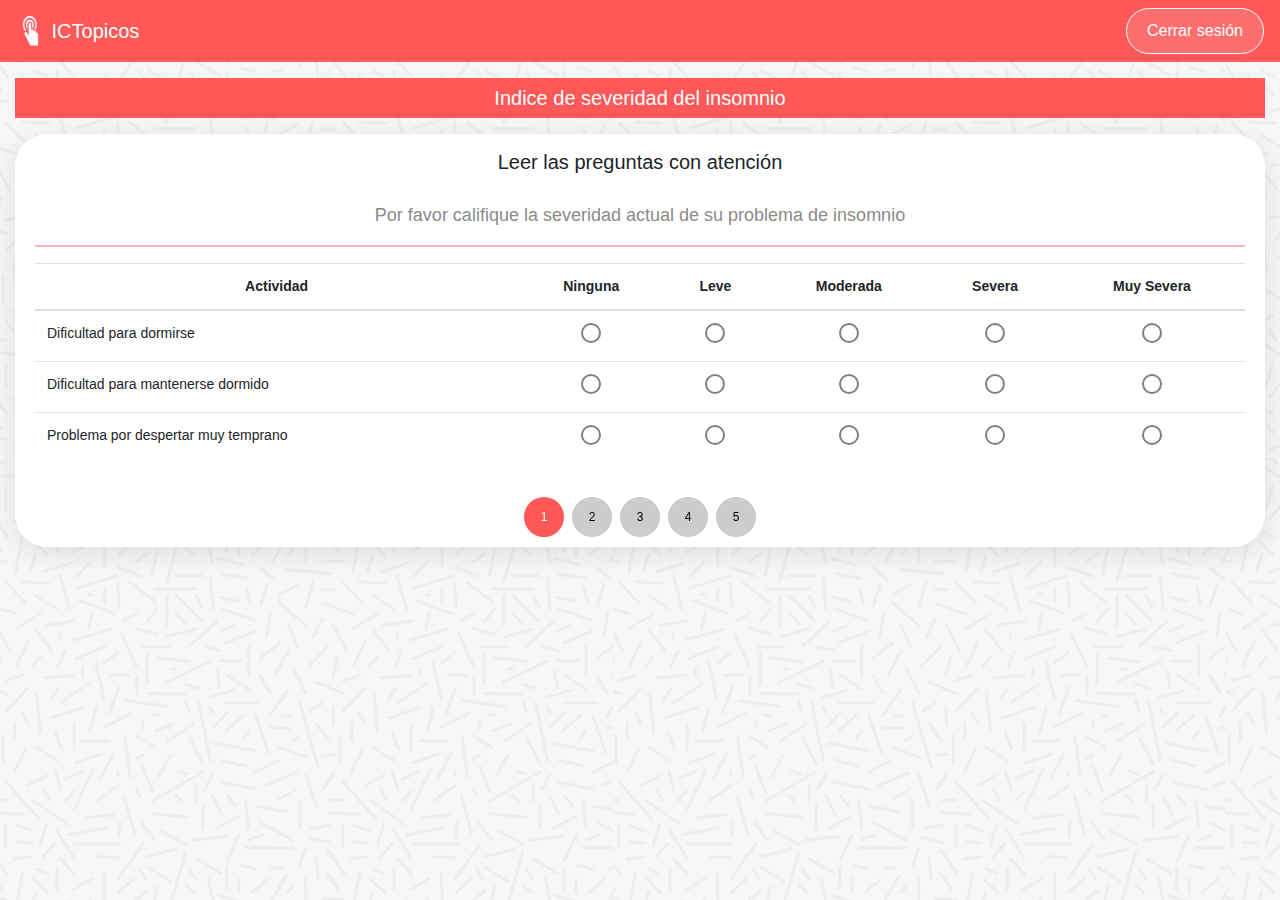
<file: SeveridadInsomnio.html>
<!DOCTYPE html>
<html lang="es">

<head>
    <meta charset="UTF-8">
    <meta name="viewport" content="width=device-width, initial-scale=1.0">
    <!-- <link rel="stylesheet" href="css/style.css"> -->
    <link rel="stylesheet" href="css/master.css">
    <link href="https://cdnjs.cloudflare.com/ajax/libs/font-awesome/4.7.0/css/font-awesome.min.css" rel="stylesheet" />
    <link rel="stylesheet" href="https://stackpath.bootstrapcdn.com/bootstrap/4.4.1/css/bootstrap.min.css"
        integrity="sha384-Vkoo8x4CGsO3+Hhxv8T/Q5PaXtkKtu6ug5TOeNV6gBiFeWPGFN9MuhOf23Q9Ifjh" crossorigin="anonymous">
    <link rel="stylesheet" href="css/swiper.min.css">

    <script></script>
    <title>ICTopicos</title>
</head>

<body>
    <div class="modal fade" id="incomplete">
        <div class="modal-dialog modal-dialog-centered">
            <div class="modal-content">
                <div class="modal-header">
                    <h5 class="modal-title" id="exampleModalLabel">Intentalo de nuevo </h5>
                </div>
                <div class="modal-body">
                    Los datos estan incompletos
                </div>
                <div class="modal-footer">
                    <button type="button" class="custom-btn" data-dismiss="modal">Cerrar</button>
                </div>
            </div>
        </div>
    </div>

    <nav class="navbar ">
        <a class="navbar-brand text-white" href="#">
            <img src="img/logo.png" width="30" height="30" class="d-inline-block align-top" alt="">
            ICTopicos
        </a>
        <button class="btn-secondary">Cerrar sesión</button>
    </nav>
    <div class="container-fluid">
        <div class="title my-3">
            <h5 class="text-center py-2 text-white bg-principal">Indice de severidad del insomnio</h5>
        </div>

        <div class="welcome pt-3">
            <h5 class="text-center">Leer las preguntas con atención</h5>
            
            <form class="needs-validation" id="form" novalidate>
                <div class="swiper-container">
                    <div class="swiper-wrapper">
                        <div class="swiper-slide mb-5">
                            <p class="text-center">Por favor califique la severidad actual de su problema de insomnio</p>
                            <div class="line my-3"></div>
                            <div class="table-responsive">
                                <table class="table table-hover">
                                    <thead>
                                        <tr>
                                            <th class="text-center" scope="col">Actividad</th>
                                            <th class="text-center" scope="col">Ninguna</th>
                                            <th class="text-center" scope="col">Leve</th>
                                            <th class="text-center" scope="col">Moderada</th>
                                            <th class="text-center" scope="col">Severa</th>
                                            <th class="text-center" scope="col">Muy Severa</th>
                                        </tr>
                                    </thead>
                                    <tbody>
                                        <tr>
                                            <td>Dificultad para dormirse</td>
                                            <td class="text-center"><input type="radio" name="DificultadDormirse" value="Ninguna" required></td>
                                            <td class="text-center"><input type="radio" name="DificultadDormirse" value="Leve" required></td>
                                            <td class="text-center"><input type="radio" name="DificultadDormirse" value="Moderada" required></td>
                                            <td class="text-center"><input type="radio" name="DificultadDormirse" value="Severa" required></td>
                                            <td class="text-center"><input type="radio" name="DificultadDormirse" value="Muy severa" required></td>
                                        </tr>
                                        <tr>
                                            <td>Dificultad para mantenerse dormido</td>
                                            <td class="text-center"><input type="radio" name="DificultadDormido" value="Ninguna" required></td>
                                            <td class="text-center"><input type="radio" name="DificultadDormido" value="Leve" required></td>
                                            <td class="text-center"><input type="radio" name="DificultadDormido" value="Moderada" required></td>
                                            <td class="text-center"><input type="radio" name="DificultadDormido" value="Severa" required></td>
                                            <td class="text-center"><input type="radio" name="DificultadDormido" value="Muy severa" required></td>
                                        </tr>
                                        <tr>
                                            <td>Problema por despertar muy temprano</td>
                                            <td class="text-center"><input type="radio" name="ProblemaDespertar" value="Ninguna" required></td>
                                            <td class="text-center"><input type="radio" name="ProblemaDespertar" value="Leve" required></td>
                                            <td class="text-center"><input type="radio" name="ProblemaDespertar" value="Moderada" required></td>
                                            <td class="text-center"><input type="radio" name="ProblemaDespertar" value="Severa" required></td>
                                            <td class="text-center"><input type="radio" name="ProblemaDespertar" value="Muy severa" required></td>
                                        </tr>
                                    </tbody>
                                </table>
                            </div>
                        </div>
                        <div class="swiper-slide mb-5">
                            <p class="text-center">¿Qué tan satisfecho/insatisfecho esté usted con su patrón de sueño actual?</p>
                            <div class="line my-3"></div>
                            <div class="table-responsive">
                                <table class="table table-hover">
                                    <thead>
                                        <tr>
                                            <th class="text-center" scope="col">Pregunta</th>
                                            <th class="text-center" scope="col">Muy satisfecho</th>
                                            <th class="text-center" scope="col">Satisfecho</th>
                                            <th class="text-center" scope="col">Neutral</th>
                                            <th class="text-center" scope="col">Insatisfecho</th>
                                            <th class="text-center" scope="col">Muy insatisfecho</th>
                                        </tr>
                                    </thead>
                                    <tbody>
                                        <tr>
                                            <td>¿Qué tan satisfecho/insatisfecho esté usted con su patrón de sueño actual?</td>
                                            <td class="text-center"><input type="radio" name="SuenoActual" value="Muy satisfecho" required></td>
                                            <td class="text-center"><input type="radio" name="SuenoActual" value="Satisfecho" required></td>
                                            <td class="text-center"><input type="radio" name="SuenoActual" value="Neutral" required></td>
                                            <td class="text-center"><input type="radio" name="SuenoActual" value="Insatisfecho" required></td>
                                            <td class="text-center"><input type="radio" name="SuenoActual" value="Muy Insatisfecho" required></td>
                                        </tr>
                                    </tbody>
                                </table>
                            </div>
                            
                        </div>
                        <div class="swiper-slide mb-5">
                            <p class="text-center">¿En qué medida considera usted que su problema de sueño interfiere con su funcionamiento diario (por ejemplo, fatiga en el día, capacidad para funcionar en el trabajo/tareas diarias, concentración, memoria, estado de ánimo, etc.)?</p>
                            <div class="line my-3"></div>
                            <div class="table-responsive">
                                <table class="table table-hover">
                                    <thead>
                                        <tr>
                                            <th class="text-center" scope="col">Pregunta</th>
                                            <th class="text-center" scope="col">No interfiere en absoluto</th>
                                            <th class="text-center" scope="col">Un poco</th>
                                            <th class="text-center" scope="col">Algo</th>
                                            <th class="text-center" scope="col">Mucho</th>
                                            <th class="text-center" scope="col">Interfiere demasiado</th>
                                        </tr>
                                    </thead>
                                    <tbody>
                                        <tr>
                                            <td>Seleccionar una opción</td>
                                            <td class="text-center"><input type="radio" name="ProblemaSueno" value="No interfiere en absoluto" required></td>
                                            <td class="text-center"><input type="radio" name="ProblemaSueno" value="Un poco" required></td>
                                            <td class="text-center"><input type="radio" name="ProblemaSueno" value="Algo" required></td>
                                            <td class="text-center"><input type="radio" name="ProblemaSueno" value="Mucho" required></td>
                                            <td class="text-center"><input type="radio" name="ProblemaSueno" value="Interfiere demasiado" required></td>
                                        </tr>
                                    </tbody>
                                </table>
                            </div>
                            
                        </div>
                        <div class="swiper-slide mb-5">
                            <p class="text-center">¿Qué tan evidente para los demás cree usted que es su problema para dormir, en términos de la afección de su calidad de vida?</p>
                            <div class="line my-3"></div>
                            <div class="table-responsive">
                                <table class="table table-hover">
                                    <thead>
                                        <tr>
                                            <th class="text-center" scope="col">Pregunta</th>
                                            <th class="text-center" scope="col">Nada evidente</th>
                                            <th class="text-center" scope="col">Apenas</th>
                                            <th class="text-center" scope="col">Algo</th>
                                            <th class="text-center" scope="col">Mucho</th>
                                            <th class="text-center" scope="co l">Demasiado Evidente</th>
                                        </tr>
                                    </thead>
                                    <tbody>
                                        <tr>
                                            <td>Seleccionar una opción</td>
                                            <td class="text-center"><input type="radio" name="Evidente" value="Nada evidente" required></td>
                                            <td class="text-center"><input type="radio" name="Evidente" value="Apenas" required></td>
                                            <td class="text-center"><input type="radio" name="Evidente" value="Algo" required></td>
                                            <td class="text-center"><input type="radio" name="Evidente" value="Mucho" required></td>
                                            <td class="text-center"><input type="radio" name="Evidente" value="Demasiado evidente" required></td>
                                        </tr>
                                    </tbody>
                                </table>
                            </div>
                            
                        </div>
                        <div class="swiper-slide mb-5">
                            <p class="text-center">¿Qué tan preocupado/afligido está usted por su problema de sueño actual?</p>
                            <div class="line my-3"></div>
                            <div class="table-responsive">
                                <table class="table table-hover">
                                    <thead>
                                        <tr>
                                            <th class="text-center" scope="col">Pregunta</th>
                                            <th class="text-center" scope="col">Nada</th>
                                            <th class="text-center" scope="col">Un poco</th>
                                            <th class="text-center" scope="col">Algo</th>
                                            <th class="text-center" scope="col">Mucho</th>
                                            <th class="text-center" scope="co l">Demasiado</th>
                                        </tr>
                                    </thead>
                                    <tbody>
                                        <tr>
                                            <td>¿Qué tan preocupado/afligido está usted por su problema de sueño actual?</td>
                                            <td class="text-center"><input type="radio" name="Preocupado" value="Nada" required></td>
                                            <td class="text-center"><input type="radio" name="Preocupado" value="Un poco" required></td>
                                            <td class="text-center"><input type="radio" name="Preocupado" value="Algo" required></td>
                                            <td class="text-center"><input type="radio" name="Preocupado" value="Mucho" required></td>
                                            <td class="text-center"><input type="radio" name="Preocupado" value="Demasiado" required></td>
                                        </tr>
                                    </tbody>
                                </table>
                            </div>
                            <div class="center">
                                <input type="submit" class="custom-btn" value="Completar">
                              </div>
                        </div>
                    </div>
                    <div class="swiper-pagination"></div>
                </div>
            </form>
            
        </div>
    </div>


    <script src="js/jquery-3.5.0.js"></script>
    <script src="https://cdn.jsdelivr.net/npm/popper.js@1.16.0/dist/umd/popper.min.js"
        integrity="sha384-Q6E9RHvbIyZFJoft+2mJbHaEWldlvI9IOYy5n3zV9zzTtmI3UksdQRVvoxMfooAo"
        crossorigin="anonymous"></script>
    <script src="https://stackpath.bootstrapcdn.com/bootstrap/4.4.1/js/bootstrap.min.js"
        integrity="sha384-wfSDF2E50Y2D1uUdj0O3uMBJnjuUD4Ih7YwaYd1iqfktj0Uod8GCExl3Og8ifwB6"
        crossorigin="anonymous"></script>
    <script src="js/swiper.js"></script>
    <script>

        var forms = $('.needs-validation');

        $('input:radio').click(function () {
            var name = $(this).attr("name");
            $("input:radio[name=" + name + "]").each(function () {
                $(this).css({
                    'border-color': 'gray'
                });
            });
        });

        const radios = () => {
            $("input:radio").each(function () {
                const name = $(this).attr('name');
                if ($("input:radio[name=" + name + "]:checked").length == 0) {
                    $(this).css({
                        'border-color': 'red'
                    });
                }
            });
        }

        const funValidation = (form) => {
            form.addEventListener('submit', (event) => {
                event.preventDefault();
                event.stopPropagation();
                radios();

                imForm = $("#form").serializeArray();
                console.log(imForm);
                if (form.checkValidity()) {
                    imForm = $("#form").serializeArray();
                    $(imForm).each(function (index, item) {
                        console.log(item.name, item.value);
                    });
                } else {
                    $("#incomplete").modal('show');
                }

                form.classList.add('was-validated');
            }, false);
        };

        var validation = Array.prototype.filter.call(forms, funValidation);

        var swiper = new Swiper('.swiper-container', {
            allowTouchMove: false,
            pagination: {
                el: '.swiper-pagination',
                clickable: true,
                renderBullet: function (index, className) {
                    return '<span class="' + className + '">' + (index + 1) + '</span>';
                },
            },
        });
    </script>
</body>

</html>
</file>
<file: css/style.css>
/*Estilos generales*/
*{
    font-family: Arial, Helvetica, sans-serif;
    margin: 0;
    padding: 0;
    box-sizing: border-box;
    -moz-box-sizing: border-box;
    -webkit-box-sizing: border-box;
}

body{
    height: 100vh;
    display: flex;
    align-items: center;
    justify-content: center;
    background-color: #eaeaea;
}

input{
    outline-width: 0;
}

button{
    outline-width: 0;
}

/*Login*/

.login{
    border-radius: 3em;
    position: relative;
    display: flex;
    background-color: white;
    width: 50%;
    height: 70%;
    box-shadow: 0px 0px 20px rgba(0,0,0,.1);
    
}

.sign{
    border-radius: 3em;
    display: block;
    transition: all 500ms ease;
    left: 0%;
    flex: 60%;
    position: relative;
    height: 100%;
    padding: 20px;
    background-color: white;
    display: flex;
    align-items: center;
    justify-content: center;
    animation: animateOpaEnd 300ms ease;
}

.sign-in{
    display: block;
    width: 100%;
}

.sign-text{
    color:  rgb(255, 110, 110);
    text-align: center;
}

.label-info{
    margin: 20px 0;
    text-align: center;
    font-size: 14px;
    color: #8b8b8b;
}

.form-item{
    font-family:Arial, FontAwesome;
    background-color: #eaeaea;
    margin: 10px 0;
    border-radius: 2em;
    border: none;
    padding: 15px 20px;
    width: 100%;
    transition: border 300ms ease;
}

.form-item:focus{
    outline-width: 0;
    border: 2px solid rgba(140, 140, 140, .5);
}

.form-button{
    margin-top: 20px;
    display: flex;
    justify-content: center;
    position: relative;
}

.btn-submit{
    cursor: pointer;
    color: white;
    padding: 15px 30px;
    border-radius: 2em;
    border: none;
    background-color: rgb(170, 132, 132);
    transition: background-color 300ms ease;
}

.btn-submit:hover{
    background-color: rgb(255, 88, 88);
}

.reg{
    border-top-right-radius: 3em;
    border-bottom-right-radius: 3em;
    transition: all 500ms ease;
    right: 0;
    position: relative;
    flex: 40%;
    background: linear-gradient(rgb(255, 110, 110), rgb(255, 181, 181));
    display: flex;
    align-items: center;
    padding: 20px;
    animation: animateEnd 500ms ease;
    
}

.description-img{
    display: flex;
    justify-content: center;
}

.description-img > *{
    width: 40%;
}

.hello{
    margin: 20px 0;
    text-align: center;
    color: white;
}

.text-description{
    margin: 15px 0;
    text-align: center;
    color: white;
    font-size: 14px;
}

.btn-register{
    transition: background-color 300ms ease;
    cursor: pointer;
    color: white;
    padding: 15px 30px;
    border-radius: 2em;
    border: 2px solid white;
    background-color: transparent;
}

.btn-register:hover{
    background-color: rgb(255, 181, 181);

}

.moveTab{
    left: 40%;
    animation: animateOpaStart 300ms ease;
}

.moveWel{
    border-top-right-radius: 0em;
    border-bottom-right-radius: 0em;
    border-top-left-radius: 3em;
    border-bottom-left-radius: 3em;
    right: 60%;
    animation: animateStart 500ms ease;
}

@keyframes animateStart{
    0%{
        flex: 40%;
    }
    50%{
        flex: 70%;
    }
    100%{
        flex: 40%;
    }
}

@keyframes animateEnd{
    0%{
        flex: 40%;
    }
    50%{
        flex: 70%;
    }
    100%{
        flex: 40%;
    }
}

@keyframes animateOpaStart{
    0%{
        opacity: 1;
    }
    50%{
        opacity: 0;
    }
    100%{
        opacity: 1;
    }
}

@keyframes animateOpaEnd{
    0%{
        opacity: 1;
    }
    50%{
        opacity: 0;
    }
    100%{
        opacity: 1;
    }
}
</file>
<file: css/master.css>
body {
  background: #eee;
  font-family: Helvetica Neue, Helvetica, Arial, sans-serif;
  font-size: 14px;
  color:#000;
  margin: 0;
  padding: 0;
  box-sizing: border-box !important;
}

body{
  background-image: url('../img/pattern.png');
}

.navbar{
  background-color: rgb(255, 88, 88);
}

.welcome{
  border-radius: 2em;
  background-color: white;
  box-shadow: 0px 6px 30px rgba(0,0,0,.1);
}

.center{
  display: flex;
  align-items: center;
  justify-content: center;
}

.line{
  height: 2px;
  background-color:  rgb(255, 181, 181);
}
.swiper-container {
  border-radius: 2em;
  width: 100%;
  height: 100%;
}
.swiper-slide {
  padding: 20px;
  font-size: 18px;
  background: #fff;
}

.swiper-pagination-bullet {
  width: 40px !important;
  height: 40px !important;
  text-align: center !important;
  line-height: 40px !important;
  font-size: 12px !important;
  color:#000 !important;
  opacity: 1 !important;
  background: rgba(0,0,0,0.2) !important;
}

.swiper-pagination-bullet-active {
  color:#fff !important;
  background: rgb(255, 88, 88) !important;
}

.swipper-pagination{
  position: absolute !important;
  top: 30px !important;
}

p, label{
  color: #8b8b8b;
}

.custom-btn{
  border-radius: 2em;
  padding: 10px 20px;
  border: 1px solid rgb(255, 88, 88);
  background-color: transparent;
  color: rgb(255, 88, 88);
  transition: all 300ms ease;
}

.btn-modal{
  margin:20px 20px 20px 0;
	cursor: pointer;
  color: white;
  padding: 10px 20px;
  border-radius: 2em;
  border: none;
  background-color: rgb(255, 110, 110);
  transition: background-color 300ms ease;
  background-color: white;
}

.custom-btn:hover{
  background-color: rgb(255, 88, 88);
  color: white;
}

input[type=radio]{
  cursor: pointer;
  -webkit-appearance: none;
  width: 20px;
  height: 20px;
  border-radius: 50%;
  outline: none;
  border: 2px solid gray;
}

input[type=radio]:checked{
  background-color: green;
}

/**/

.navbar.navbar-expand-lg{
  padding: 0 !important;
}
.card{
  border-radius: 1em !important;
  transition: all 500ms;
  cursor: default;
}

.card:hover{
  background-color: #f1f1f1 !important;
}

.card img{
  transition: all 500ms;
}

.card:hover img{
  transform: rotate(360deg);
}




.card-text{
  font-size: 14px !important;
}


.btn-secondary{
  border-radius: 2em;
  padding: 10px 20px;
  border: 1px solid white !important;
  background-color: rgb(255, 110, 110) !important;
  color: white !important;
  transition: all 300ms ease;
}
/*/*/

.bg-principal{
  background-color: rgb(255, 88, 88);
}

th, td{
  font-size: 14px;
}

.m{
  margin: 0 auto;
}

/**/
.bg-white{
  background: white;
}
</file>
